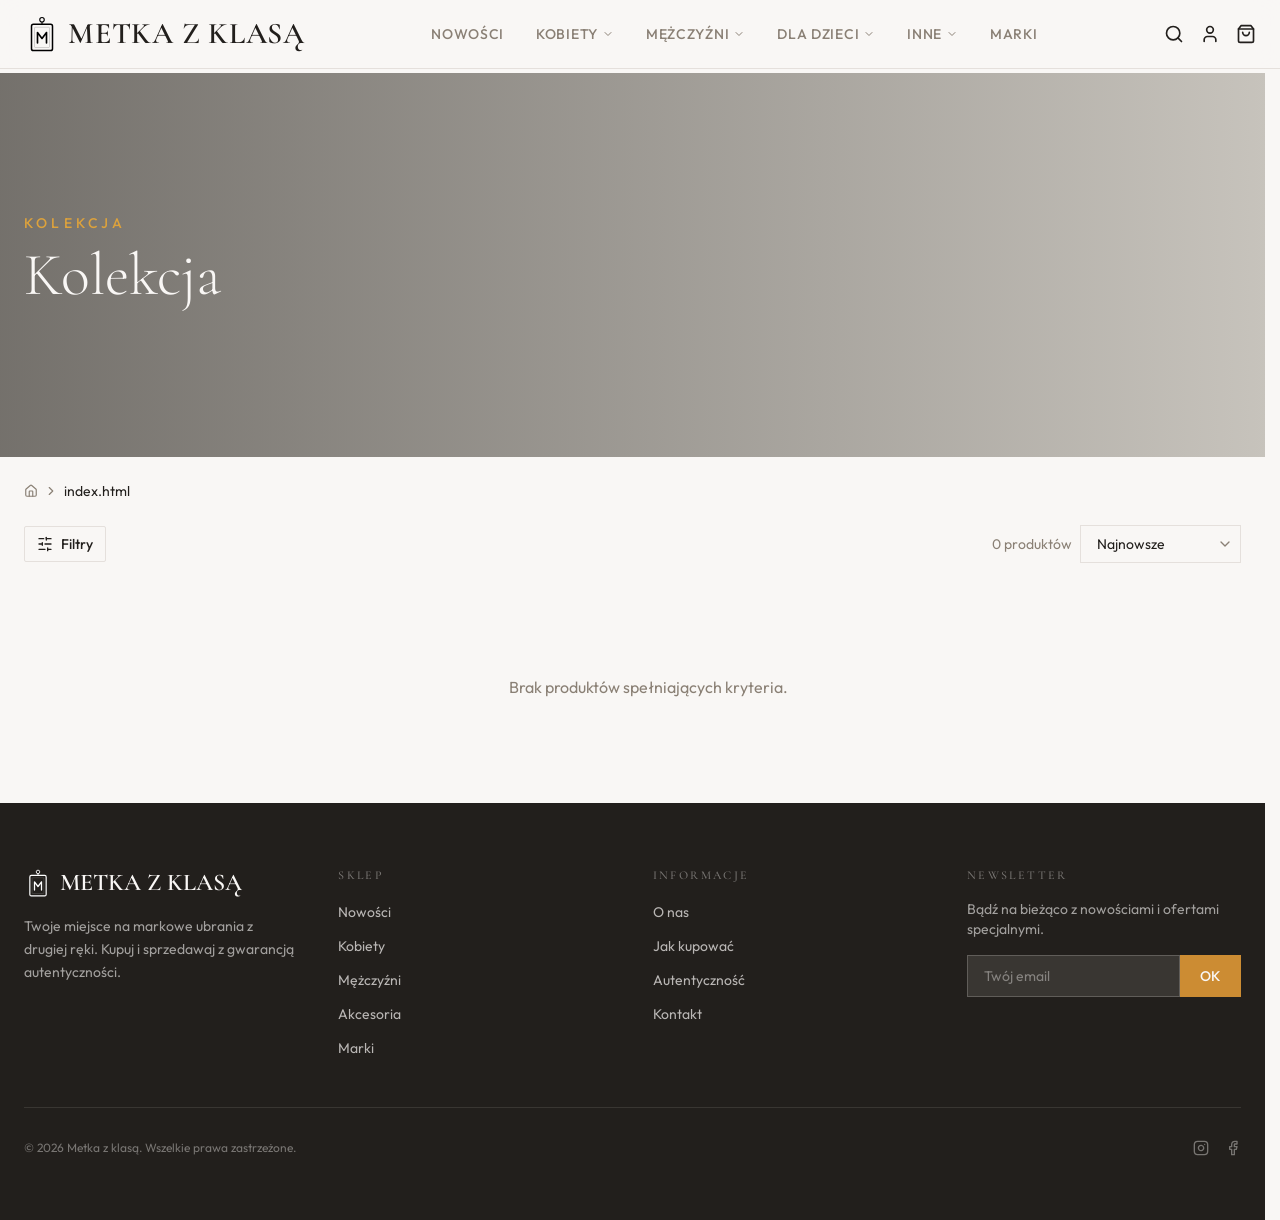
<file: index.html>
<!doctype html>
<html lang="pl">
  <head>
    <meta charset="UTF-8" />
    <link rel="icon" type="image/svg+xml" href="./logo.svg" />
    <meta name="viewport" content="width=device-width, initial-scale=1.0" />
    <title>Metka z klasą - Markowe ubrania z drugiej ręki</title>
    <meta name="description" content="Odkryj starannie wyselekcjonowaną kolekcję luksusowych markowych ubrań z drugiej ręki. Autentyczność gwarantowana." />
    <meta name="author" content="Metka z klasą" />
    <meta property="og:title" content="Metka z klasą - Markowe ubrania z drugiej ręki" />
    <meta property="og:description" content="Odkryj starannie wyselekcjonowaną kolekcję luksusowych markowych ubrań z drugiej ręki." />
    <meta property="og:type" content="website" />
    <meta property="og:image" content="https://lovable.dev/opengraph-image-p98pqg.png" />
    <meta name="twitter:card" content="summary_large_image" />
    <meta name="twitter:site" content="@Lovable" />
    <meta name="twitter:image" content="https://lovable.dev/opengraph-image-p98pqg.png" />
    <script type="module" crossorigin src="./assets/index-CocLVL6e.js"></script>
    <link rel="stylesheet" crossorigin href="./assets/index-CRYv602r.css">
    <style>
      footer .grid > div {
        min-width: 0;
      }
      footer input {
        min-width: 0;
      }
      section .grid > div:first-child > div.bg-secondary {
        max-height: calc(100vh - 10rem);
      }
    </style>
  </head>
  <body>
    <div id="root"></div>
  </body>
</html>
</file>
<file: assets/index-CRYv602r.css>
@import"https://fonts.googleapis.com/css2?family=Cormorant+Garamond:ital,wght@0,300;0,400;0,500;0,600;0,700;1,300;1,400&family=Outfit:wght@300;400;500;600&display=swap";*,:before,:after{--tw-border-spacing-x: 0;--tw-border-spacing-y: 0;--tw-translate-x: 0;--tw-translate-y: 0;--tw-rotate: 0;--tw-skew-x: 0;--tw-skew-y: 0;--tw-scale-x: 1;--tw-scale-y: 1;--tw-pan-x: ;--tw-pan-y: ;--tw-pinch-zoom: ;--tw-scroll-snap-strictness: proximity;--tw-gradient-from-position: ;--tw-gradient-via-position: ;--tw-gradient-to-position: ;--tw-ordinal: ;--tw-slashed-zero: ;--tw-numeric-figure: ;--tw-numeric-spacing: ;--tw-numeric-fraction: ;--tw-ring-inset: ;--tw-ring-offset-width: 0px;--tw-ring-offset-color: #fff;--tw-ring-color: rgb(59 130 246 / .5);--tw-ring-offset-shadow: 0 0 #0000;--tw-ring-shadow: 0 0 #0000;--tw-shadow: 0 0 #0000;--tw-shadow-colored: 0 0 #0000;--tw-blur: ;--tw-brightness: ;--tw-contrast: ;--tw-grayscale: ;--tw-hue-rotate: ;--tw-invert: ;--tw-saturate: ;--tw-sepia: ;--tw-drop-shadow: ;--tw-backdrop-blur: ;--tw-backdrop-brightness: ;--tw-backdrop-contrast: ;--tw-backdrop-grayscale: ;--tw-backdrop-hue-rotate: ;--tw-backdrop-invert: ;--tw-backdrop-opacity: ;--tw-backdrop-saturate: ;--tw-backdrop-sepia: ;--tw-contain-size: ;--tw-contain-layout: ;--tw-contain-paint: ;--tw-contain-style: }::backdrop{--tw-border-spacing-x: 0;--tw-border-spacing-y: 0;--tw-translate-x: 0;--tw-translate-y: 0;--tw-rotate: 0;--tw-skew-x: 0;--tw-skew-y: 0;--tw-scale-x: 1;--tw-scale-y: 1;--tw-pan-x: ;--tw-pan-y: ;--tw-pinch-zoom: ;--tw-scroll-snap-strictness: proximity;--tw-gradient-from-position: ;--tw-gradient-via-position: ;--tw-gradient-to-position: ;--tw-ordinal: ;--tw-slashed-zero: ;--tw-numeric-figure: ;--tw-numeric-spacing: ;--tw-numeric-fraction: ;--tw-ring-inset: ;--tw-ring-offset-width: 0px;--tw-ring-offset-color: #fff;--tw-ring-color: rgb(59 130 246 / .5);--tw-ring-offset-shadow: 0 0 #0000;--tw-ring-shadow: 0 0 #0000;--tw-shadow: 0 0 #0000;--tw-shadow-colored: 0 0 #0000;--tw-blur: ;--tw-brightness: ;--tw-contrast: ;--tw-grayscale: ;--tw-hue-rotate: ;--tw-invert: ;--tw-saturate: ;--tw-sepia: ;--tw-drop-shadow: ;--tw-backdrop-blur: ;--tw-backdrop-brightness: ;--tw-backdrop-contrast: ;--tw-backdrop-grayscale: ;--tw-backdrop-hue-rotate: ;--tw-backdrop-invert: ;--tw-backdrop-opacity: ;--tw-backdrop-saturate: ;--tw-backdrop-sepia: ;--tw-contain-size: ;--tw-contain-layout: ;--tw-contain-paint: ;--tw-contain-style: }*,:before,:after{box-sizing:border-box;border-width:0;border-style:solid;border-color:#e5e7eb}:before,:after{--tw-content: ""}html,:host{line-height:1.5;-webkit-text-size-adjust:100%;-moz-tab-size:4;-o-tab-size:4;tab-size:4;font-family:ui-sans-serif,system-ui,sans-serif,"Apple Color Emoji","Segoe UI Emoji",Segoe UI Symbol,"Noto Color Emoji";font-feature-settings:normal;font-variation-settings:normal;-webkit-tap-highlight-color:transparent}body{margin:0;line-height:inherit}hr{height:0;color:inherit;border-top-width:1px}abbr:where([title]){-webkit-text-decoration:underline dotted;text-decoration:underline dotted}h1,h2,h3,h4,h5,h6{font-size:inherit;font-weight:inherit}a{color:inherit;text-decoration:inherit}b,strong{font-weight:bolder}code,kbd,samp,pre{font-family:ui-monospace,SFMono-Regular,Menlo,Monaco,Consolas,Liberation Mono,Courier New,monospace;font-feature-settings:normal;font-variation-settings:normal;font-size:1em}small{font-size:80%}sub,sup{font-size:75%;line-height:0;position:relative;vertical-align:baseline}sub{bottom:-.25em}sup{top:-.5em}table{text-indent:0;border-color:inherit;border-collapse:collapse}button,input,optgroup,select,textarea{font-family:inherit;font-feature-settings:inherit;font-variation-settings:inherit;font-size:100%;font-weight:inherit;line-height:inherit;letter-spacing:inherit;color:inherit;margin:0;padding:0}button,select{text-transform:none}button,input:where([type=button]),input:where([type=reset]),input:where([type=submit]){-webkit-appearance:button;background-color:transparent;background-image:none}:-moz-focusring{outline:auto}:-moz-ui-invalid{box-shadow:none}progress{vertical-align:baseline}::-webkit-inner-spin-button,::-webkit-outer-spin-button{height:auto}[type=search]{-webkit-appearance:textfield;outline-offset:-2px}::-webkit-search-decoration{-webkit-appearance:none}::-webkit-file-upload-button{-webkit-appearance:button;font:inherit}summary{display:list-item}blockquote,dl,dd,h1,h2,h3,h4,h5,h6,hr,figure,p,pre{margin:0}fieldset{margin:0;padding:0}legend{padding:0}ol,ul,menu{list-style:none;margin:0;padding:0}dialog{padding:0}textarea{resize:vertical}input::-moz-placeholder,textarea::-moz-placeholder{opacity:1;color:#9ca3af}input::placeholder,textarea::placeholder{opacity:1;color:#9ca3af}button,[role=button]{cursor:pointer}:disabled{cursor:default}img,svg,video,canvas,audio,iframe,embed,object{display:block;vertical-align:middle}img,video{max-width:100%;height:auto}[hidden]:where(:not([hidden=until-found])){display:none}:root{--background: 30 25% 97%;--foreground: 30 10% 12%;--card: 30 20% 95%;--card-foreground: 30 10% 12%;--popover: 30 25% 97%;--popover-foreground: 30 10% 12%;--primary: 30 10% 12%;--primary-foreground: 30 25% 97%;--secondary: 30 15% 90%;--secondary-foreground: 30 10% 20%;--muted: 30 12% 92%;--muted-foreground: 30 8% 50%;--accent: 35 60% 50%;--accent-foreground: 30 25% 97%;--destructive: 0 84.2% 60.2%;--destructive-foreground: 210 40% 98%;--border: 30 15% 88%;--input: 30 15% 88%;--ring: 35 60% 50%;--radius: .25rem;--gold: 38 70% 55%;--gold-foreground: 30 25% 97%;--cream: 35 30% 94%;--warm-dark: 30 15% 18%;--sidebar-background: 0 0% 98%;--sidebar-foreground: 240 5.3% 26.1%;--sidebar-primary: 240 5.9% 10%;--sidebar-primary-foreground: 0 0% 98%;--sidebar-accent: 240 4.8% 95.9%;--sidebar-accent-foreground: 240 5.9% 10%;--sidebar-border: 220 13% 91%;--sidebar-ring: 217.2 91.2% 59.8%}.dark{--background: 30 10% 8%;--foreground: 30 15% 90%;--card: 30 10% 12%;--card-foreground: 30 15% 90%;--popover: 30 10% 8%;--popover-foreground: 30 15% 90%;--primary: 30 15% 90%;--primary-foreground: 30 10% 8%;--secondary: 30 10% 16%;--secondary-foreground: 30 15% 85%;--muted: 30 8% 18%;--muted-foreground: 30 10% 60%;--accent: 35 60% 50%;--accent-foreground: 30 25% 97%;--destructive: 0 62.8% 30.6%;--destructive-foreground: 210 40% 98%;--border: 30 8% 20%;--input: 30 8% 20%;--ring: 35 60% 50%}*{border-color:hsl(var(--border))}html{overflow-y:auto;scrollbar-gutter:stable}html body[data-scroll-locked]{padding-right:0!important;margin-right:0!important}body{background-color:hsl(var(--background));font-family:Outfit,sans-serif;color:hsl(var(--foreground));-webkit-font-smoothing:antialiased;-moz-osx-font-smoothing:grayscale}h1,h2,h3,h4,h5,h6{font-family:Cormorant Garamond,serif}.container{width:100%;margin-right:auto;margin-left:auto;padding-right:2rem;padding-left:2rem}@media (min-width: 1400px){.container{max-width:1400px}}.sr-only{position:absolute;width:1px;height:1px;padding:0;margin:-1px;overflow:hidden;clip:rect(0,0,0,0);white-space:nowrap;border-width:0}.pointer-events-none{pointer-events:none}.pointer-events-auto{pointer-events:auto}.visible{visibility:visible}.invisible{visibility:hidden}.fixed{position:fixed}.absolute{position:absolute}.relative{position:relative}.sticky{position:sticky}.inset-0{top:0;right:0;bottom:0;left:0}.inset-x-0{left:0;right:0}.inset-y-0{top:0;bottom:0}.-bottom-12{bottom:-3rem}.-left-12{left:-3rem}.-right-1\.5{right:-.375rem}.-right-12{right:-3rem}.-top-1\.5{top:-.375rem}.-top-12{top:-3rem}.bottom-0{bottom:0}.bottom-3{bottom:.75rem}.left-0{left:0}.left-1{left:.25rem}.left-1\/2{left:50%}.left-2{left:.5rem}.left-3{left:.75rem}.left-4{left:1rem}.left-\[50\%\]{left:50%}.right-0{right:0}.right-1{right:.25rem}.right-2{right:.5rem}.right-3{right:.75rem}.right-4{right:1rem}.right-6{right:1.5rem}.top-0{top:0}.top-1\.5{top:.375rem}.top-1\/2{top:50%}.top-2{top:.5rem}.top-24{top:6rem}.top-28{top:7rem}.top-3{top:.75rem}.top-3\.5{top:.875rem}.top-4{top:1rem}.top-6{top:1.5rem}.top-\[1px\]{top:1px}.top-\[50\%\]{top:50%}.top-\[60\%\]{top:60%}.top-full{top:100%}.z-10{z-index:10}.z-20{z-index:20}.z-50{z-index:50}.z-\[100\]{z-index:100}.z-\[1\]{z-index:1}.col-span-1{grid-column:span 1 / span 1}.col-span-2{grid-column:span 2 / span 2}.row-span-1{grid-row:span 1 / span 1}.row-span-2{grid-row:span 2 / span 2}.m-1{margin:.25rem}.m-10{margin:2.5rem}.m-11{margin:2.75rem}.m-12{margin:3rem}.m-2{margin:.5rem}.m-3{margin:.75rem}.m-4{margin:1rem}.m-5{margin:1.25rem}.m-6{margin:1.5rem}.m-7{margin:1.75rem}.m-8{margin:2rem}.m-9{margin:2.25rem}.-mx-1{margin-left:-.25rem;margin-right:-.25rem}.mx-2{margin-left:.5rem;margin-right:.5rem}.mx-3\.5{margin-left:.875rem;margin-right:.875rem}.mx-auto{margin-left:auto;margin-right:auto}.my-0\.5{margin-top:.125rem;margin-bottom:.125rem}.my-1{margin-top:.25rem;margin-bottom:.25rem}.my-4{margin-top:1rem;margin-bottom:1rem}.my-6{margin-top:1.5rem;margin-bottom:1.5rem}.-ml-4{margin-left:-1rem}.-mt-4{margin-top:-1rem}.mb-1{margin-bottom:.25rem}.mb-1\.5{margin-bottom:.375rem}.mb-10{margin-bottom:2.5rem}.mb-12{margin-bottom:3rem}.mb-16{margin-bottom:4rem}.mb-2{margin-bottom:.5rem}.mb-20{margin-bottom:5rem}.mb-3{margin-bottom:.75rem}.mb-4{margin-bottom:1rem}.mb-6{margin-bottom:1.5rem}.mb-8{margin-bottom:2rem}.ml-1{margin-left:.25rem}.ml-auto{margin-left:auto}.mr-2{margin-right:.5rem}.mt-0\.5{margin-top:.125rem}.mt-1{margin-top:.25rem}.mt-1\.5{margin-top:.375rem}.mt-10{margin-top:2.5rem}.mt-12{margin-top:3rem}.mt-2{margin-top:.5rem}.mt-24{margin-top:6rem}.mt-3{margin-top:.75rem}.mt-4{margin-top:1rem}.mt-6{margin-top:1.5rem}.mt-\[73px\]{margin-top:73px}.mt-auto{margin-top:auto}.line-clamp-1{overflow:hidden;display:-webkit-box;-webkit-box-orient:vertical;-webkit-line-clamp:1}.line-clamp-2{overflow:hidden;display:-webkit-box;-webkit-box-orient:vertical;-webkit-line-clamp:2}.block{display:block}.inline-block{display:inline-block}.flex{display:flex}.inline-flex{display:inline-flex}.table{display:table}.grid{display:grid}.hidden{display:none}.aspect-\[16\/9\]{aspect-ratio:16/9}.aspect-\[3\/4\]{aspect-ratio:3/4}.aspect-\[4\/5\]{aspect-ratio:4/5}.aspect-square{aspect-ratio:1 / 1}.aspect-video{aspect-ratio:16 / 9}.size-4{width:1rem;height:1rem}.h-1{height:.25rem}.h-1\.5{height:.375rem}.h-10{height:2.5rem}.h-11{height:2.75rem}.h-12{height:3rem}.h-14{height:3.5rem}.h-16{height:4rem}.h-2{height:.5rem}.h-2\.5{height:.625rem}.h-24{height:6rem}.h-3{height:.75rem}.h-3\.5{height:.875rem}.h-4{height:1rem}.h-5{height:1.25rem}.h-6{height:1.5rem}.h-7{height:1.75rem}.h-72{height:18rem}.h-8{height:2rem}.h-9{height:2.25rem}.h-\[1px\]{height:1px}.h-\[var\(--radix-navigation-menu-viewport-height\)\]{height:var(--radix-navigation-menu-viewport-height)}.h-\[var\(--radix-select-trigger-height\)\]{height:var(--radix-select-trigger-height)}.h-auto{height:auto}.h-full{height:100%}.h-px{height:1px}.h-svh{height:100svh}.max-h-48{max-height:12rem}.max-h-64{max-height:16rem}.max-h-96{max-height:24rem}.max-h-\[300px\]{max-height:300px}.max-h-screen{max-height:100vh}.min-h-0{min-height:0px}.min-h-\[80px\]{min-height:80px}.min-h-screen{min-height:100vh}.min-h-svh{min-height:100svh}.w-0{width:0px}.w-1{width:.25rem}.w-10{width:2.5rem}.w-11{width:2.75rem}.w-12{width:3rem}.w-14{width:3.5rem}.w-16{width:4rem}.w-2{width:.5rem}.w-2\.5{width:.625rem}.w-20{width:5rem}.w-3{width:.75rem}.w-3\.5{width:.875rem}.w-3\/4{width:75%}.w-4{width:1rem}.w-5{width:1.25rem}.w-6{width:1.5rem}.w-60{width:15rem}.w-64{width:16rem}.w-7{width:1.75rem}.w-72{width:18rem}.w-8{width:2rem}.w-9{width:2.25rem}.w-\[--sidebar-width\]{width:var(--sidebar-width)}.w-\[100px\]{width:100px}.w-\[1px\]{width:1px}.w-auto{width:auto}.w-full{width:100%}.w-max{width:-moz-max-content;width:max-content}.w-px{width:1px}.min-w-0{min-width:0px}.min-w-5{min-width:1.25rem}.min-w-\[12rem\]{min-width:12rem}.min-w-\[160px\]{min-width:160px}.min-w-\[8rem\]{min-width:8rem}.min-w-\[var\(--radix-select-trigger-width\)\]{min-width:var(--radix-select-trigger-width)}.max-w-2xl{max-width:42rem}.max-w-3xl{max-width:48rem}.max-w-5xl{max-width:64rem}.max-w-6xl{max-width:72rem}.max-w-\[--skeleton-width\]{max-width:var(--skeleton-width)}.max-w-lg{max-width:32rem}.max-w-max{max-width:-moz-max-content;max-width:max-content}.max-w-md{max-width:28rem}.max-w-xl{max-width:36rem}.flex-1{flex:1 1 0%}.flex-shrink-0,.shrink-0{flex-shrink:0}.grow{flex-grow:1}.grow-0{flex-grow:0}.basis-full{flex-basis:100%}.caption-bottom{caption-side:bottom}.border-collapse{border-collapse:collapse}.-translate-x-1\/2{--tw-translate-x: -50%;transform:translate(var(--tw-translate-x),var(--tw-translate-y)) rotate(var(--tw-rotate)) skew(var(--tw-skew-x)) skewY(var(--tw-skew-y)) scaleX(var(--tw-scale-x)) scaleY(var(--tw-scale-y))}.-translate-x-px{--tw-translate-x: -1px;transform:translate(var(--tw-translate-x),var(--tw-translate-y)) rotate(var(--tw-rotate)) skew(var(--tw-skew-x)) skewY(var(--tw-skew-y)) scaleX(var(--tw-scale-x)) scaleY(var(--tw-scale-y))}.-translate-y-1\/2{--tw-translate-y: -50%;transform:translate(var(--tw-translate-x),var(--tw-translate-y)) rotate(var(--tw-rotate)) skew(var(--tw-skew-x)) skewY(var(--tw-skew-y)) scaleX(var(--tw-scale-x)) scaleY(var(--tw-scale-y))}.translate-x-2{--tw-translate-x: .5rem;transform:translate(var(--tw-translate-x),var(--tw-translate-y)) rotate(var(--tw-rotate)) skew(var(--tw-skew-x)) skewY(var(--tw-skew-y)) scaleX(var(--tw-scale-x)) scaleY(var(--tw-scale-y))}.translate-x-\[-50\%\]{--tw-translate-x: -50%;transform:translate(var(--tw-translate-x),var(--tw-translate-y)) rotate(var(--tw-rotate)) skew(var(--tw-skew-x)) skewY(var(--tw-skew-y)) scaleX(var(--tw-scale-x)) scaleY(var(--tw-scale-y))}.translate-x-px{--tw-translate-x: 1px;transform:translate(var(--tw-translate-x),var(--tw-translate-y)) rotate(var(--tw-rotate)) skew(var(--tw-skew-x)) skewY(var(--tw-skew-y)) scaleX(var(--tw-scale-x)) scaleY(var(--tw-scale-y))}.translate-y-\[-50\%\]{--tw-translate-y: -50%;transform:translate(var(--tw-translate-x),var(--tw-translate-y)) rotate(var(--tw-rotate)) skew(var(--tw-skew-x)) skewY(var(--tw-skew-y)) scaleX(var(--tw-scale-x)) scaleY(var(--tw-scale-y))}.rotate-45{--tw-rotate: 45deg;transform:translate(var(--tw-translate-x),var(--tw-translate-y)) rotate(var(--tw-rotate)) skew(var(--tw-skew-x)) skewY(var(--tw-skew-y)) scaleX(var(--tw-scale-x)) scaleY(var(--tw-scale-y))}.rotate-90{--tw-rotate: 90deg;transform:translate(var(--tw-translate-x),var(--tw-translate-y)) rotate(var(--tw-rotate)) skew(var(--tw-skew-x)) skewY(var(--tw-skew-y)) scaleX(var(--tw-scale-x)) scaleY(var(--tw-scale-y))}.scale-0{--tw-scale-x: 0;--tw-scale-y: 0;transform:translate(var(--tw-translate-x),var(--tw-translate-y)) rotate(var(--tw-rotate)) skew(var(--tw-skew-x)) skewY(var(--tw-skew-y)) scaleX(var(--tw-scale-x)) scaleY(var(--tw-scale-y))}.scale-100{--tw-scale-x: 1;--tw-scale-y: 1;transform:translate(var(--tw-translate-x),var(--tw-translate-y)) rotate(var(--tw-rotate)) skew(var(--tw-skew-x)) skewY(var(--tw-skew-y)) scaleX(var(--tw-scale-x)) scaleY(var(--tw-scale-y))}.scale-125{--tw-scale-x: 1.25;--tw-scale-y: 1.25;transform:translate(var(--tw-translate-x),var(--tw-translate-y)) rotate(var(--tw-rotate)) skew(var(--tw-skew-x)) skewY(var(--tw-skew-y)) scaleX(var(--tw-scale-x)) scaleY(var(--tw-scale-y))}.transform{transform:translate(var(--tw-translate-x),var(--tw-translate-y)) rotate(var(--tw-rotate)) skew(var(--tw-skew-x)) skewY(var(--tw-skew-y)) scaleX(var(--tw-scale-x)) scaleY(var(--tw-scale-y))}@keyframes pulse{50%{opacity:.5}}.animate-pulse{animation:pulse 2s cubic-bezier(.4,0,.6,1) infinite}@keyframes spin{to{transform:rotate(360deg)}}.animate-spin{animation:spin 1s linear infinite}.cursor-default{cursor:default}.cursor-pointer{cursor:pointer}.touch-none{touch-action:none}.select-none{-webkit-user-select:none;-moz-user-select:none;user-select:none}.resize-none{resize:none}.list-none{list-style-type:none}.appearance-none{-webkit-appearance:none;-moz-appearance:none;appearance:none}.auto-rows-\[200px\]{grid-auto-rows:200px}.grid-cols-1{grid-template-columns:repeat(1,minmax(0,1fr))}.grid-cols-2{grid-template-columns:repeat(2,minmax(0,1fr))}.grid-cols-4{grid-template-columns:repeat(4,minmax(0,1fr))}.flex-row{flex-direction:row}.flex-col{flex-direction:column}.flex-col-reverse{flex-direction:column-reverse}.flex-wrap{flex-wrap:wrap}.items-start{align-items:flex-start}.items-end{align-items:flex-end}.items-center{align-items:center}.items-stretch{align-items:stretch}.justify-center{justify-content:center}.justify-between{justify-content:space-between}.gap-1{gap:.25rem}.gap-1\.5{gap:.375rem}.gap-10{gap:2.5rem}.gap-2{gap:.5rem}.gap-3{gap:.75rem}.gap-4{gap:1rem}.gap-6{gap:1.5rem}.gap-8{gap:2rem}.space-x-1>:not([hidden])~:not([hidden]){--tw-space-x-reverse: 0;margin-right:calc(.25rem * var(--tw-space-x-reverse));margin-left:calc(.25rem * calc(1 - var(--tw-space-x-reverse)))}.space-x-4>:not([hidden])~:not([hidden]){--tw-space-x-reverse: 0;margin-right:calc(1rem * var(--tw-space-x-reverse));margin-left:calc(1rem * calc(1 - var(--tw-space-x-reverse)))}.space-y-1>:not([hidden])~:not([hidden]){--tw-space-y-reverse: 0;margin-top:calc(.25rem * calc(1 - var(--tw-space-y-reverse)));margin-bottom:calc(.25rem * var(--tw-space-y-reverse))}.space-y-1\.5>:not([hidden])~:not([hidden]){--tw-space-y-reverse: 0;margin-top:calc(.375rem * calc(1 - var(--tw-space-y-reverse)));margin-bottom:calc(.375rem * var(--tw-space-y-reverse))}.space-y-10>:not([hidden])~:not([hidden]){--tw-space-y-reverse: 0;margin-top:calc(2.5rem * calc(1 - var(--tw-space-y-reverse)));margin-bottom:calc(2.5rem * var(--tw-space-y-reverse))}.space-y-2>:not([hidden])~:not([hidden]){--tw-space-y-reverse: 0;margin-top:calc(.5rem * calc(1 - var(--tw-space-y-reverse)));margin-bottom:calc(.5rem * var(--tw-space-y-reverse))}.space-y-2\.5>:not([hidden])~:not([hidden]){--tw-space-y-reverse: 0;margin-top:calc(.625rem * calc(1 - var(--tw-space-y-reverse)));margin-bottom:calc(.625rem * var(--tw-space-y-reverse))}.space-y-28>:not([hidden])~:not([hidden]){--tw-space-y-reverse: 0;margin-top:calc(7rem * calc(1 - var(--tw-space-y-reverse)));margin-bottom:calc(7rem * var(--tw-space-y-reverse))}.space-y-3>:not([hidden])~:not([hidden]){--tw-space-y-reverse: 0;margin-top:calc(.75rem * calc(1 - var(--tw-space-y-reverse)));margin-bottom:calc(.75rem * var(--tw-space-y-reverse))}.space-y-4>:not([hidden])~:not([hidden]){--tw-space-y-reverse: 0;margin-top:calc(1rem * calc(1 - var(--tw-space-y-reverse)));margin-bottom:calc(1rem * var(--tw-space-y-reverse))}.space-y-6>:not([hidden])~:not([hidden]){--tw-space-y-reverse: 0;margin-top:calc(1.5rem * calc(1 - var(--tw-space-y-reverse)));margin-bottom:calc(1.5rem * var(--tw-space-y-reverse))}.space-y-8>:not([hidden])~:not([hidden]){--tw-space-y-reverse: 0;margin-top:calc(2rem * calc(1 - var(--tw-space-y-reverse)));margin-bottom:calc(2rem * var(--tw-space-y-reverse))}.divide-y>:not([hidden])~:not([hidden]){--tw-divide-y-reverse: 0;border-top-width:calc(1px * calc(1 - var(--tw-divide-y-reverse)));border-bottom-width:calc(1px * var(--tw-divide-y-reverse))}.divide-border>:not([hidden])~:not([hidden]){border-color:hsl(var(--border))}.overflow-auto{overflow:auto}.overflow-hidden{overflow:hidden}.overflow-y-auto{overflow-y:auto}.overflow-x-hidden{overflow-x:hidden}.truncate{overflow:hidden;text-overflow:ellipsis;white-space:nowrap}.whitespace-nowrap{white-space:nowrap}.break-words{overflow-wrap:break-word}.rounded{border-radius:.25rem}.rounded-\[2px\]{border-radius:2px}.rounded-\[inherit\]{border-radius:inherit}.rounded-full{border-radius:9999px}.rounded-lg{border-radius:var(--radius)}.rounded-md{border-radius:calc(var(--radius) - 2px)}.rounded-sm{border-radius:calc(var(--radius) - 4px)}.rounded-l-none{border-top-left-radius:0;border-bottom-left-radius:0}.rounded-r-none{border-top-right-radius:0;border-bottom-right-radius:0}.rounded-t-\[10px\]{border-top-left-radius:10px;border-top-right-radius:10px}.rounded-tl-sm{border-top-left-radius:calc(var(--radius) - 4px)}.border{border-width:1px}.border-2{border-width:2px}.border-\[1\.5px\]{border-width:1.5px}.border-y{border-top-width:1px;border-bottom-width:1px}.border-b{border-bottom-width:1px}.border-l{border-left-width:1px}.border-l-2{border-left-width:2px}.border-r{border-right-width:1px}.border-t{border-top-width:1px}.border-dashed{border-style:dashed}.border-\[--color-border\]{border-color:var(--color-border)}.border-accent{border-color:hsl(var(--accent))}.border-background{border-color:hsl(var(--background))}.border-border{border-color:hsl(var(--border))}.border-border\/50{border-color:hsl(var(--border) / .5)}.border-destructive{border-color:hsl(var(--destructive))}.border-destructive\/20{border-color:hsl(var(--destructive) / .2)}.border-destructive\/50{border-color:hsl(var(--destructive) / .5)}.border-input{border-color:hsl(var(--input))}.border-muted-foreground{border-color:hsl(var(--muted-foreground))}.border-primary{border-color:hsl(var(--primary))}.border-primary-foreground\/10{border-color:hsl(var(--primary-foreground) / .1)}.border-primary-foreground\/20{border-color:hsl(var(--primary-foreground) / .2)}.border-primary-foreground\/40{border-color:hsl(var(--primary-foreground) / .4)}.border-sidebar-border{border-color:hsl(var(--sidebar-border))}.border-transparent{border-color:transparent}.border-l-accent{border-left-color:hsl(var(--accent))}.border-l-transparent{border-left-color:transparent}.border-t-transparent{border-top-color:transparent}.bg-\[--color-bg\]{background-color:var(--color-bg)}.bg-\[hsl\(45\,100\%\,50\%\)\]{--tw-bg-opacity: 1;background-color:hsl(45 100% 50% / var(--tw-bg-opacity, 1))}.bg-accent{background-color:hsl(var(--accent))}.bg-accent\/10{background-color:hsl(var(--accent) / .1)}.bg-accent\/5{background-color:hsl(var(--accent) / .05)}.bg-background{background-color:hsl(var(--background))}.bg-background\/80{background-color:hsl(var(--background) / .8)}.bg-background\/90{background-color:hsl(var(--background) / .9)}.bg-black\/80{background-color:#000c}.bg-blue-100{--tw-bg-opacity: 1;background-color:rgb(219 234 254 / var(--tw-bg-opacity, 1))}.bg-border{background-color:hsl(var(--border))}.bg-card{background-color:hsl(var(--card))}.bg-cream{background-color:hsl(var(--cream))}.bg-destructive{background-color:hsl(var(--destructive))}.bg-destructive\/10{background-color:hsl(var(--destructive) / .1)}.bg-destructive\/5{background-color:hsl(var(--destructive) / .05)}.bg-foreground{background-color:hsl(var(--foreground))}.bg-green-100{--tw-bg-opacity: 1;background-color:rgb(220 252 231 / var(--tw-bg-opacity, 1))}.bg-muted{background-color:hsl(var(--muted))}.bg-muted\/50{background-color:hsl(var(--muted) / .5)}.bg-popover{background-color:hsl(var(--popover))}.bg-primary{background-color:hsl(var(--primary))}.bg-primary-foreground\/10{background-color:hsl(var(--primary-foreground) / .1)}.bg-secondary{background-color:hsl(var(--secondary))}.bg-secondary\/50{background-color:hsl(var(--secondary) / .5)}.bg-sidebar{background-color:hsl(var(--sidebar-background))}.bg-sidebar-border{background-color:hsl(var(--sidebar-border))}.bg-transparent{background-color:transparent}.bg-gradient-to-br{background-image:linear-gradient(to bottom right,var(--tw-gradient-stops))}.bg-gradient-to-r{background-image:linear-gradient(to right,var(--tw-gradient-stops))}.bg-gradient-to-t{background-image:linear-gradient(to top,var(--tw-gradient-stops))}.from-foreground\/60{--tw-gradient-from: hsl(var(--foreground) / .6) var(--tw-gradient-from-position);--tw-gradient-to: hsl(var(--foreground) / 0) var(--tw-gradient-to-position);--tw-gradient-stops: var(--tw-gradient-from), var(--tw-gradient-to)}.from-foreground\/70{--tw-gradient-from: hsl(var(--foreground) / .7) var(--tw-gradient-from-position);--tw-gradient-to: hsl(var(--foreground) / 0) var(--tw-gradient-to-position);--tw-gradient-stops: var(--tw-gradient-from), var(--tw-gradient-to)}.from-muted{--tw-gradient-from: hsl(var(--muted)) var(--tw-gradient-from-position);--tw-gradient-to: hsl(var(--muted) / 0) var(--tw-gradient-to-position);--tw-gradient-stops: var(--tw-gradient-from), var(--tw-gradient-to)}.via-foreground\/10{--tw-gradient-to: hsl(var(--foreground) / 0) var(--tw-gradient-to-position);--tw-gradient-stops: var(--tw-gradient-from), hsl(var(--foreground) / .1) var(--tw-gradient-via-position), var(--tw-gradient-to)}.via-foreground\/20{--tw-gradient-to: hsl(var(--foreground) / 0) var(--tw-gradient-to-position);--tw-gradient-stops: var(--tw-gradient-from), hsl(var(--foreground) / .2) var(--tw-gradient-via-position), var(--tw-gradient-to)}.via-foreground\/40{--tw-gradient-to: hsl(var(--foreground) / 0) var(--tw-gradient-to-position);--tw-gradient-stops: var(--tw-gradient-from), hsl(var(--foreground) / .4) var(--tw-gradient-via-position), var(--tw-gradient-to)}.via-muted{--tw-gradient-to: hsl(var(--muted) / 0) var(--tw-gradient-to-position);--tw-gradient-stops: var(--tw-gradient-from), hsl(var(--muted)) var(--tw-gradient-via-position), var(--tw-gradient-to)}.to-foreground\/20{--tw-gradient-to: hsl(var(--foreground) / .2) var(--tw-gradient-to-position)}.to-secondary\/30{--tw-gradient-to: hsl(var(--secondary) / .3) var(--tw-gradient-to-position)}.to-transparent{--tw-gradient-to: transparent var(--tw-gradient-to-position)}.fill-current{fill:currentColor}.object-cover{-o-object-fit:cover;object-fit:cover}.object-top{-o-object-position:top;object-position:top}.p-0{padding:0}.p-1{padding:.25rem}.p-2{padding:.5rem}.p-3{padding:.75rem}.p-4{padding:1rem}.p-5{padding:1.25rem}.p-6{padding:1.5rem}.p-8{padding:2rem}.p-\[1px\]{padding:1px}.px-1{padding-left:.25rem;padding-right:.25rem}.px-1\.5{padding-left:.375rem;padding-right:.375rem}.px-2{padding-left:.5rem;padding-right:.5rem}.px-2\.5{padding-left:.625rem;padding-right:.625rem}.px-3{padding-left:.75rem;padding-right:.75rem}.px-4{padding-left:1rem;padding-right:1rem}.px-5{padding-left:1.25rem;padding-right:1.25rem}.px-6{padding-left:1.5rem;padding-right:1.5rem}.px-8{padding-left:2rem;padding-right:2rem}.py-0{padding-top:0;padding-bottom:0}.py-0\.5{padding-top:.125rem;padding-bottom:.125rem}.py-1{padding-top:.25rem;padding-bottom:.25rem}.py-1\.5{padding-top:.375rem;padding-bottom:.375rem}.py-10{padding-top:2.5rem;padding-bottom:2.5rem}.py-12{padding-top:3rem;padding-bottom:3rem}.py-16{padding-top:4rem;padding-bottom:4rem}.py-2{padding-top:.5rem;padding-bottom:.5rem}.py-2\.5{padding-top:.625rem;padding-bottom:.625rem}.py-20{padding-top:5rem;padding-bottom:5rem}.py-24{padding-top:6rem;padding-bottom:6rem}.py-3{padding-top:.75rem;padding-bottom:.75rem}.py-32{padding-top:8rem;padding-bottom:8rem}.py-4{padding-top:1rem;padding-bottom:1rem}.py-5{padding-top:1.25rem;padding-bottom:1.25rem}.py-6{padding-top:1.5rem;padding-bottom:1.5rem}.py-8{padding-top:2rem;padding-bottom:2rem}.pb-0\.5{padding-bottom:.125rem}.pb-16{padding-bottom:4rem}.pb-20{padding-bottom:5rem}.pb-3{padding-bottom:.75rem}.pb-4{padding-bottom:1rem}.pl-10{padding-left:2.5rem}.pl-2\.5{padding-left:.625rem}.pl-4{padding-left:1rem}.pl-8{padding-left:2rem}.pr-10{padding-right:2.5rem}.pr-2{padding-right:.5rem}.pr-2\.5{padding-right:.625rem}.pr-8{padding-right:2rem}.pt-0{padding-top:0}.pt-1{padding-top:.25rem}.pt-24{padding-top:6rem}.pt-28{padding-top:7rem}.pt-3{padding-top:.75rem}.pt-32{padding-top:8rem}.pt-4{padding-top:1rem}.pt-6{padding-top:1.5rem}.pt-8{padding-top:2rem}.text-left{text-align:left}.text-center{text-align:center}.align-middle{vertical-align:middle}.font-body{font-family:Outfit,sans-serif}.font-display{font-family:Cormorant Garamond,serif}.font-mono{font-family:ui-monospace,SFMono-Regular,Menlo,Monaco,Consolas,Liberation Mono,Courier New,monospace}.font-serif{font-family:ui-serif,Georgia,Cambria,Times New Roman,Times,serif}.text-2xl{font-size:1.5rem;line-height:2rem}.text-3xl{font-size:1.875rem;line-height:2.25rem}.text-4xl{font-size:2.25rem;line-height:2.5rem}.text-5xl{font-size:3rem;line-height:1}.text-\[0\.8rem\]{font-size:.8rem}.text-\[10px\]{font-size:10px}.text-base{font-size:1rem;line-height:1.5rem}.text-lg{font-size:1.125rem;line-height:1.75rem}.text-sm{font-size:.875rem;line-height:1.25rem}.text-xl{font-size:1.25rem;line-height:1.75rem}.text-xs{font-size:.75rem;line-height:1rem}.font-bold{font-weight:700}.font-light{font-weight:300}.font-medium{font-weight:500}.font-normal{font-weight:400}.font-semibold{font-weight:600}.uppercase{text-transform:uppercase}.italic{font-style:italic}.tabular-nums{--tw-numeric-spacing: tabular-nums;font-variant-numeric:var(--tw-ordinal) var(--tw-slashed-zero) var(--tw-numeric-figure) var(--tw-numeric-spacing) var(--tw-numeric-fraction)}.leading-\[0\.95\]{line-height:.95}.leading-none{line-height:1}.leading-relaxed{line-height:1.625}.tracking-\[0\.25em\]{letter-spacing:.25em}.tracking-\[0\.2em\]{letter-spacing:.2em}.tracking-\[0\.3em\]{letter-spacing:.3em}.tracking-\[0\.5em\]{letter-spacing:.5em}.tracking-tight{letter-spacing:-.025em}.tracking-wide{letter-spacing:.025em}.tracking-wider{letter-spacing:.05em}.tracking-widest{letter-spacing:.1em}.text-accent{color:hsl(var(--accent))}.text-accent-foreground{color:hsl(var(--accent-foreground))}.text-background{color:hsl(var(--background))}.text-blue-700{--tw-text-opacity: 1;color:rgb(29 78 216 / var(--tw-text-opacity, 1))}.text-card-foreground{color:hsl(var(--card-foreground))}.text-current{color:currentColor}.text-destructive{color:hsl(var(--destructive))}.text-destructive-foreground{color:hsl(var(--destructive-foreground))}.text-foreground{color:hsl(var(--foreground))}.text-foreground\/50{color:hsl(var(--foreground) / .5)}.text-gold{color:hsl(var(--gold))}.text-green-700{--tw-text-opacity: 1;color:rgb(21 128 61 / var(--tw-text-opacity, 1))}.text-muted-foreground{color:hsl(var(--muted-foreground))}.text-muted-foreground\/30{color:hsl(var(--muted-foreground) / .3)}.text-popover-foreground{color:hsl(var(--popover-foreground))}.text-primary{color:hsl(var(--primary))}.text-primary-foreground{color:hsl(var(--primary-foreground))}.text-primary-foreground\/40{color:hsl(var(--primary-foreground) / .4)}.text-primary-foreground\/60{color:hsl(var(--primary-foreground) / .6)}.text-primary-foreground\/70{color:hsl(var(--primary-foreground) / .7)}.text-primary-foreground\/80{color:hsl(var(--primary-foreground) / .8)}.text-secondary-foreground{color:hsl(var(--secondary-foreground))}.text-sidebar-foreground{color:hsl(var(--sidebar-foreground))}.text-sidebar-foreground\/70{color:hsl(var(--sidebar-foreground) / .7)}.underline{text-decoration-line:underline}.line-through{text-decoration-line:line-through}.underline-offset-4{text-underline-offset:4px}.opacity-0{opacity:0}.opacity-100{opacity:1}.opacity-20{opacity:.2}.opacity-50{opacity:.5}.opacity-60{opacity:.6}.opacity-70{opacity:.7}.opacity-90{opacity:.9}.shadow-\[0_0_0_1px_hsl\(var\(--sidebar-border\)\)\]{--tw-shadow: 0 0 0 1px hsl(var(--sidebar-border));--tw-shadow-colored: 0 0 0 1px var(--tw-shadow-color);box-shadow:var(--tw-ring-offset-shadow, 0 0 #0000),var(--tw-ring-shadow, 0 0 #0000),var(--tw-shadow)}.shadow-lg{--tw-shadow: 0 10px 15px -3px rgb(0 0 0 / .1), 0 4px 6px -4px rgb(0 0 0 / .1);--tw-shadow-colored: 0 10px 15px -3px var(--tw-shadow-color), 0 4px 6px -4px var(--tw-shadow-color);box-shadow:var(--tw-ring-offset-shadow, 0 0 #0000),var(--tw-ring-shadow, 0 0 #0000),var(--tw-shadow)}.shadow-md{--tw-shadow: 0 4px 6px -1px rgb(0 0 0 / .1), 0 2px 4px -2px rgb(0 0 0 / .1);--tw-shadow-colored: 0 4px 6px -1px var(--tw-shadow-color), 0 2px 4px -2px var(--tw-shadow-color);box-shadow:var(--tw-ring-offset-shadow, 0 0 #0000),var(--tw-ring-shadow, 0 0 #0000),var(--tw-shadow)}.shadow-none{--tw-shadow: 0 0 #0000;--tw-shadow-colored: 0 0 #0000;box-shadow:var(--tw-ring-offset-shadow, 0 0 #0000),var(--tw-ring-shadow, 0 0 #0000),var(--tw-shadow)}.shadow-sm{--tw-shadow: 0 1px 2px 0 rgb(0 0 0 / .05);--tw-shadow-colored: 0 1px 2px 0 var(--tw-shadow-color);box-shadow:var(--tw-ring-offset-shadow, 0 0 #0000),var(--tw-ring-shadow, 0 0 #0000),var(--tw-shadow)}.shadow-xl{--tw-shadow: 0 20px 25px -5px rgb(0 0 0 / .1), 0 8px 10px -6px rgb(0 0 0 / .1);--tw-shadow-colored: 0 20px 25px -5px var(--tw-shadow-color), 0 8px 10px -6px var(--tw-shadow-color);box-shadow:var(--tw-ring-offset-shadow, 0 0 #0000),var(--tw-ring-shadow, 0 0 #0000),var(--tw-shadow)}.outline-none{outline:2px solid transparent;outline-offset:2px}.outline{outline-style:solid}.ring-0{--tw-ring-offset-shadow: var(--tw-ring-inset) 0 0 0 var(--tw-ring-offset-width) var(--tw-ring-offset-color);--tw-ring-shadow: var(--tw-ring-inset) 0 0 0 calc(0px + var(--tw-ring-offset-width)) var(--tw-ring-color);box-shadow:var(--tw-ring-offset-shadow),var(--tw-ring-shadow),var(--tw-shadow, 0 0 #0000)}.ring-2{--tw-ring-offset-shadow: var(--tw-ring-inset) 0 0 0 var(--tw-ring-offset-width) var(--tw-ring-offset-color);--tw-ring-shadow: var(--tw-ring-inset) 0 0 0 calc(2px + var(--tw-ring-offset-width)) var(--tw-ring-color);box-shadow:var(--tw-ring-offset-shadow),var(--tw-ring-shadow),var(--tw-shadow, 0 0 #0000)}.ring-ring{--tw-ring-color: hsl(var(--ring))}.ring-sidebar-ring{--tw-ring-color: hsl(var(--sidebar-ring))}.ring-offset-background{--tw-ring-offset-color: hsl(var(--background))}.invert{--tw-invert: invert(100%);filter:var(--tw-blur) var(--tw-brightness) var(--tw-contrast) var(--tw-grayscale) var(--tw-hue-rotate) var(--tw-invert) var(--tw-saturate) var(--tw-sepia) var(--tw-drop-shadow)}.filter{filter:var(--tw-blur) var(--tw-brightness) var(--tw-contrast) var(--tw-grayscale) var(--tw-hue-rotate) var(--tw-invert) var(--tw-saturate) var(--tw-sepia) var(--tw-drop-shadow)}.backdrop-blur-md{--tw-backdrop-blur: blur(12px);-webkit-backdrop-filter:var(--tw-backdrop-blur) var(--tw-backdrop-brightness) var(--tw-backdrop-contrast) var(--tw-backdrop-grayscale) var(--tw-backdrop-hue-rotate) var(--tw-backdrop-invert) var(--tw-backdrop-opacity) var(--tw-backdrop-saturate) var(--tw-backdrop-sepia);backdrop-filter:var(--tw-backdrop-blur) var(--tw-backdrop-brightness) var(--tw-backdrop-contrast) var(--tw-backdrop-grayscale) var(--tw-backdrop-hue-rotate) var(--tw-backdrop-invert) var(--tw-backdrop-opacity) var(--tw-backdrop-saturate) var(--tw-backdrop-sepia)}.backdrop-blur-sm{--tw-backdrop-blur: blur(4px);-webkit-backdrop-filter:var(--tw-backdrop-blur) var(--tw-backdrop-brightness) var(--tw-backdrop-contrast) var(--tw-backdrop-grayscale) var(--tw-backdrop-hue-rotate) var(--tw-backdrop-invert) var(--tw-backdrop-opacity) var(--tw-backdrop-saturate) var(--tw-backdrop-sepia);backdrop-filter:var(--tw-backdrop-blur) var(--tw-backdrop-brightness) var(--tw-backdrop-contrast) var(--tw-backdrop-grayscale) var(--tw-backdrop-hue-rotate) var(--tw-backdrop-invert) var(--tw-backdrop-opacity) var(--tw-backdrop-saturate) var(--tw-backdrop-sepia)}.transition{transition-property:color,background-color,border-color,text-decoration-color,fill,stroke,opacity,box-shadow,transform,filter,-webkit-backdrop-filter;transition-property:color,background-color,border-color,text-decoration-color,fill,stroke,opacity,box-shadow,transform,filter,backdrop-filter;transition-property:color,background-color,border-color,text-decoration-color,fill,stroke,opacity,box-shadow,transform,filter,backdrop-filter,-webkit-backdrop-filter;transition-timing-function:cubic-bezier(.4,0,.2,1);transition-duration:.15s}.transition-\[left\,right\,width\]{transition-property:left,right,width;transition-timing-function:cubic-bezier(.4,0,.2,1);transition-duration:.15s}.transition-\[margin\,opa\]{transition-property:margin,opa;transition-timing-function:cubic-bezier(.4,0,.2,1);transition-duration:.15s}.transition-\[width\,height\,padding\]{transition-property:width,height,padding;transition-timing-function:cubic-bezier(.4,0,.2,1);transition-duration:.15s}.transition-\[width\]{transition-property:width;transition-timing-function:cubic-bezier(.4,0,.2,1);transition-duration:.15s}.transition-all{transition-property:all;transition-timing-function:cubic-bezier(.4,0,.2,1);transition-duration:.15s}.transition-colors{transition-property:color,background-color,border-color,text-decoration-color,fill,stroke;transition-timing-function:cubic-bezier(.4,0,.2,1);transition-duration:.15s}.transition-opacity{transition-property:opacity;transition-timing-function:cubic-bezier(.4,0,.2,1);transition-duration:.15s}.transition-shadow{transition-property:box-shadow;transition-timing-function:cubic-bezier(.4,0,.2,1);transition-duration:.15s}.transition-transform{transition-property:transform;transition-timing-function:cubic-bezier(.4,0,.2,1);transition-duration:.15s}.duration-1000{transition-duration:1s}.duration-200{transition-duration:.2s}.duration-300{transition-duration:.3s}.duration-500{transition-duration:.5s}.duration-700{transition-duration:.7s}.ease-in-out{transition-timing-function:cubic-bezier(.4,0,.2,1)}.ease-linear{transition-timing-function:linear}.ease-out{transition-timing-function:cubic-bezier(0,0,.2,1)}@keyframes enter{0%{opacity:var(--tw-enter-opacity, 1);transform:translate3d(var(--tw-enter-translate-x, 0),var(--tw-enter-translate-y, 0),0) scale3d(var(--tw-enter-scale, 1),var(--tw-enter-scale, 1),var(--tw-enter-scale, 1)) rotate(var(--tw-enter-rotate, 0))}}@keyframes exit{to{opacity:var(--tw-exit-opacity, 1);transform:translate3d(var(--tw-exit-translate-x, 0),var(--tw-exit-translate-y, 0),0) scale3d(var(--tw-exit-scale, 1),var(--tw-exit-scale, 1),var(--tw-exit-scale, 1)) rotate(var(--tw-exit-rotate, 0))}}.animate-in{animation-name:enter;animation-duration:.15s;--tw-enter-opacity: initial;--tw-enter-scale: initial;--tw-enter-rotate: initial;--tw-enter-translate-x: initial;--tw-enter-translate-y: initial}.fade-in-0{--tw-enter-opacity: 0}.fade-in-80{--tw-enter-opacity: .8}.zoom-in-95{--tw-enter-scale: .95}.duration-1000{animation-duration:1s}.duration-200{animation-duration:.2s}.duration-300{animation-duration:.3s}.duration-500{animation-duration:.5s}.duration-700{animation-duration:.7s}.ease-in-out{animation-timing-function:cubic-bezier(.4,0,.2,1)}.ease-linear{animation-timing-function:linear}.ease-out{animation-timing-function:cubic-bezier(0,0,.2,1)}.file\:border-0::file-selector-button{border-width:0px}.file\:bg-transparent::file-selector-button{background-color:transparent}.file\:text-sm::file-selector-button{font-size:.875rem;line-height:1.25rem}.file\:font-medium::file-selector-button{font-weight:500}.file\:text-foreground::file-selector-button{color:hsl(var(--foreground))}.placeholder\:text-muted-foreground::-moz-placeholder{color:hsl(var(--muted-foreground))}.placeholder\:text-muted-foreground::placeholder{color:hsl(var(--muted-foreground))}.placeholder\:text-primary-foreground\/40::-moz-placeholder{color:hsl(var(--primary-foreground) / .4)}.placeholder\:text-primary-foreground\/40::placeholder{color:hsl(var(--primary-foreground) / .4)}.after\:absolute:after{content:var(--tw-content);position:absolute}.after\:-inset-2:after{content:var(--tw-content);top:-.5rem;right:-.5rem;bottom:-.5rem;left:-.5rem}.after\:inset-y-0:after{content:var(--tw-content);top:0;bottom:0}.after\:left-1\/2:after{content:var(--tw-content);left:50%}.after\:left-\[2px\]:after{content:var(--tw-content);left:2px}.after\:top-0\.5:after{content:var(--tw-content);top:.125rem}.after\:h-4:after{content:var(--tw-content);height:1rem}.after\:w-1:after{content:var(--tw-content);width:.25rem}.after\:w-4:after{content:var(--tw-content);width:1rem}.after\:w-\[2px\]:after{content:var(--tw-content);width:2px}.after\:-translate-x-1\/2:after{content:var(--tw-content);--tw-translate-x: -50%;transform:translate(var(--tw-translate-x),var(--tw-translate-y)) rotate(var(--tw-rotate)) skew(var(--tw-skew-x)) skewY(var(--tw-skew-y)) scaleX(var(--tw-scale-x)) scaleY(var(--tw-scale-y))}.after\:rounded-full:after{content:var(--tw-content);border-radius:9999px}.after\:bg-background:after{content:var(--tw-content);background-color:hsl(var(--background))}.after\:transition-all:after{content:var(--tw-content);transition-property:all;transition-timing-function:cubic-bezier(.4,0,.2,1);transition-duration:.15s}.after\:content-\[\'\'\]:after{--tw-content: "";content:var(--tw-content)}.first\:rounded-l-md:first-child{border-top-left-radius:calc(var(--radius) - 2px);border-bottom-left-radius:calc(var(--radius) - 2px)}.first\:border-l:first-child{border-left-width:1px}.last\:rounded-r-md:last-child{border-top-right-radius:calc(var(--radius) - 2px);border-bottom-right-radius:calc(var(--radius) - 2px)}.focus-within\:relative:focus-within{position:relative}.focus-within\:z-20:focus-within{z-index:20}.hover\:scale-110:hover{--tw-scale-x: 1.1;--tw-scale-y: 1.1;transform:translate(var(--tw-translate-x),var(--tw-translate-y)) rotate(var(--tw-rotate)) skew(var(--tw-skew-x)) skewY(var(--tw-skew-y)) scaleX(var(--tw-scale-x)) scaleY(var(--tw-scale-y))}.hover\:border-accent:hover{border-color:hsl(var(--accent))}.hover\:border-accent\/30:hover{border-color:hsl(var(--accent) / .3)}.hover\:border-foreground:hover{border-color:hsl(var(--foreground))}.hover\:border-muted-foreground\/30:hover{border-color:hsl(var(--muted-foreground) / .3)}.hover\:bg-accent:hover{background-color:hsl(var(--accent))}.hover\:bg-accent\/90:hover{background-color:hsl(var(--accent) / .9)}.hover\:bg-background:hover{background-color:hsl(var(--background))}.hover\:bg-destructive\/5:hover{background-color:hsl(var(--destructive) / .05)}.hover\:bg-destructive\/80:hover{background-color:hsl(var(--destructive) / .8)}.hover\:bg-destructive\/90:hover{background-color:hsl(var(--destructive) / .9)}.hover\:bg-muted:hover{background-color:hsl(var(--muted))}.hover\:bg-muted\/50:hover{background-color:hsl(var(--muted) / .5)}.hover\:bg-primary:hover{background-color:hsl(var(--primary))}.hover\:bg-primary-foreground\/10:hover{background-color:hsl(var(--primary-foreground) / .1)}.hover\:bg-primary\/80:hover{background-color:hsl(var(--primary) / .8)}.hover\:bg-primary\/90:hover{background-color:hsl(var(--primary) / .9)}.hover\:bg-secondary:hover{background-color:hsl(var(--secondary))}.hover\:bg-secondary\/80:hover{background-color:hsl(var(--secondary) / .8)}.hover\:bg-sidebar-accent:hover{background-color:hsl(var(--sidebar-accent))}.hover\:text-accent:hover{color:hsl(var(--accent))}.hover\:text-accent-foreground:hover{color:hsl(var(--accent-foreground))}.hover\:text-destructive:hover{color:hsl(var(--destructive))}.hover\:text-foreground:hover{color:hsl(var(--foreground))}.hover\:text-muted-foreground:hover{color:hsl(var(--muted-foreground))}.hover\:text-primary-foreground:hover{color:hsl(var(--primary-foreground))}.hover\:text-primary\/90:hover{color:hsl(var(--primary) / .9)}.hover\:text-sidebar-accent-foreground:hover{color:hsl(var(--sidebar-accent-foreground))}.hover\:underline:hover{text-decoration-line:underline}.hover\:opacity-100:hover{opacity:1}.hover\:shadow-\[0_0_0_1px_hsl\(var\(--sidebar-accent\)\)\]:hover{--tw-shadow: 0 0 0 1px hsl(var(--sidebar-accent));--tw-shadow-colored: 0 0 0 1px var(--tw-shadow-color);box-shadow:var(--tw-ring-offset-shadow, 0 0 #0000),var(--tw-ring-shadow, 0 0 #0000),var(--tw-shadow)}.hover\:shadow-md:hover{--tw-shadow: 0 4px 6px -1px rgb(0 0 0 / .1), 0 2px 4px -2px rgb(0 0 0 / .1);--tw-shadow-colored: 0 4px 6px -1px var(--tw-shadow-color), 0 2px 4px -2px var(--tw-shadow-color);box-shadow:var(--tw-ring-offset-shadow, 0 0 #0000),var(--tw-ring-shadow, 0 0 #0000),var(--tw-shadow)}.hover\:shadow-sm:hover{--tw-shadow: 0 1px 2px 0 rgb(0 0 0 / .05);--tw-shadow-colored: 0 1px 2px 0 var(--tw-shadow-color);box-shadow:var(--tw-ring-offset-shadow, 0 0 #0000),var(--tw-ring-shadow, 0 0 #0000),var(--tw-shadow)}.hover\:after\:bg-sidebar-border:hover:after{content:var(--tw-content);background-color:hsl(var(--sidebar-border))}.focus\:border-accent:focus{border-color:hsl(var(--accent))}.focus\:bg-accent:focus{background-color:hsl(var(--accent))}.focus\:bg-primary:focus{background-color:hsl(var(--primary))}.focus\:text-accent-foreground:focus{color:hsl(var(--accent-foreground))}.focus\:text-primary-foreground:focus{color:hsl(var(--primary-foreground))}.focus\:opacity-100:focus{opacity:1}.focus\:outline-none:focus{outline:2px solid transparent;outline-offset:2px}.focus\:ring-2:focus{--tw-ring-offset-shadow: var(--tw-ring-inset) 0 0 0 var(--tw-ring-offset-width) var(--tw-ring-offset-color);--tw-ring-shadow: var(--tw-ring-inset) 0 0 0 calc(2px + var(--tw-ring-offset-width)) var(--tw-ring-color);box-shadow:var(--tw-ring-offset-shadow),var(--tw-ring-shadow),var(--tw-shadow, 0 0 #0000)}.focus\:ring-ring:focus{--tw-ring-color: hsl(var(--ring))}.focus\:ring-offset-2:focus{--tw-ring-offset-width: 2px}.focus-visible\:outline-none:focus-visible{outline:2px solid transparent;outline-offset:2px}.focus-visible\:ring-1:focus-visible{--tw-ring-offset-shadow: var(--tw-ring-inset) 0 0 0 var(--tw-ring-offset-width) var(--tw-ring-offset-color);--tw-ring-shadow: var(--tw-ring-inset) 0 0 0 calc(1px + var(--tw-ring-offset-width)) var(--tw-ring-color);box-shadow:var(--tw-ring-offset-shadow),var(--tw-ring-shadow),var(--tw-shadow, 0 0 #0000)}.focus-visible\:ring-2:focus-visible{--tw-ring-offset-shadow: var(--tw-ring-inset) 0 0 0 var(--tw-ring-offset-width) var(--tw-ring-offset-color);--tw-ring-shadow: var(--tw-ring-inset) 0 0 0 calc(2px + var(--tw-ring-offset-width)) var(--tw-ring-color);box-shadow:var(--tw-ring-offset-shadow),var(--tw-ring-shadow),var(--tw-shadow, 0 0 #0000)}.focus-visible\:ring-ring:focus-visible{--tw-ring-color: hsl(var(--ring))}.focus-visible\:ring-sidebar-ring:focus-visible{--tw-ring-color: hsl(var(--sidebar-ring))}.focus-visible\:ring-offset-1:focus-visible{--tw-ring-offset-width: 1px}.focus-visible\:ring-offset-2:focus-visible{--tw-ring-offset-width: 2px}.focus-visible\:ring-offset-background:focus-visible{--tw-ring-offset-color: hsl(var(--background))}.active\:bg-sidebar-accent:active{background-color:hsl(var(--sidebar-accent))}.active\:text-sidebar-accent-foreground:active{color:hsl(var(--sidebar-accent-foreground))}.disabled\:pointer-events-none:disabled{pointer-events:none}.disabled\:cursor-not-allowed:disabled{cursor:not-allowed}.disabled\:opacity-50:disabled{opacity:.5}.group\/menu-item:focus-within .group-focus-within\/menu-item\:opacity-100{opacity:1}.group:hover .group-hover\:translate-x-0{--tw-translate-x: 0px;transform:translate(var(--tw-translate-x),var(--tw-translate-y)) rotate(var(--tw-rotate)) skew(var(--tw-skew-x)) skewY(var(--tw-skew-y)) scaleX(var(--tw-scale-x)) scaleY(var(--tw-scale-y))}.group:hover .group-hover\:translate-x-1{--tw-translate-x: .25rem;transform:translate(var(--tw-translate-x),var(--tw-translate-y)) rotate(var(--tw-rotate)) skew(var(--tw-skew-x)) skewY(var(--tw-skew-y)) scaleX(var(--tw-scale-x)) scaleY(var(--tw-scale-y))}.group:hover .group-hover\:scale-105{--tw-scale-x: 1.05;--tw-scale-y: 1.05;transform:translate(var(--tw-translate-x),var(--tw-translate-y)) rotate(var(--tw-rotate)) skew(var(--tw-skew-x)) skewY(var(--tw-skew-y)) scaleX(var(--tw-scale-x)) scaleY(var(--tw-scale-y))}.group:hover .group-hover\:border-foreground{border-color:hsl(var(--foreground))}.group:hover .group-hover\:text-accent{color:hsl(var(--accent))}.group:hover .group-hover\:text-foreground{color:hsl(var(--foreground))}.group\/menu-item:hover .group-hover\/menu-item\:opacity-100,.group:hover .group-hover\:opacity-100{opacity:1}.group.destructive .group-\[\.destructive\]\:border-muted\/40{border-color:hsl(var(--muted) / .4)}.group.toaster .group-\[\.toaster\]\:border-border{border-color:hsl(var(--border))}.group.toast .group-\[\.toast\]\:bg-muted{background-color:hsl(var(--muted))}.group.toast .group-\[\.toast\]\:bg-primary{background-color:hsl(var(--primary))}.group.toaster .group-\[\.toaster\]\:bg-background{background-color:hsl(var(--background))}.group.destructive .group-\[\.destructive\]\:text-red-300{--tw-text-opacity: 1;color:rgb(252 165 165 / var(--tw-text-opacity, 1))}.group.toast .group-\[\.toast\]\:text-muted-foreground{color:hsl(var(--muted-foreground))}.group.toast .group-\[\.toast\]\:text-primary-foreground{color:hsl(var(--primary-foreground))}.group.toaster .group-\[\.toaster\]\:text-foreground{color:hsl(var(--foreground))}.group.toaster .group-\[\.toaster\]\:shadow-lg{--tw-shadow: 0 10px 15px -3px rgb(0 0 0 / .1), 0 4px 6px -4px rgb(0 0 0 / .1);--tw-shadow-colored: 0 10px 15px -3px var(--tw-shadow-color), 0 4px 6px -4px var(--tw-shadow-color);box-shadow:var(--tw-ring-offset-shadow, 0 0 #0000),var(--tw-ring-shadow, 0 0 #0000),var(--tw-shadow)}.group.destructive .group-\[\.destructive\]\:hover\:border-destructive\/30:hover{border-color:hsl(var(--destructive) / .3)}.group.destructive .group-\[\.destructive\]\:hover\:bg-destructive:hover{background-color:hsl(var(--destructive))}.group.destructive .group-\[\.destructive\]\:hover\:text-destructive-foreground:hover{color:hsl(var(--destructive-foreground))}.group.destructive .group-\[\.destructive\]\:hover\:text-red-50:hover{--tw-text-opacity: 1;color:rgb(254 242 242 / var(--tw-text-opacity, 1))}.group.destructive .group-\[\.destructive\]\:focus\:ring-destructive:focus{--tw-ring-color: hsl(var(--destructive))}.group.destructive .group-\[\.destructive\]\:focus\:ring-red-400:focus{--tw-ring-opacity: 1;--tw-ring-color: rgb(248 113 113 / var(--tw-ring-opacity, 1))}.group.destructive .group-\[\.destructive\]\:focus\:ring-offset-red-600:focus{--tw-ring-offset-color: #dc2626}.peer:checked~.peer-checked\:bg-accent{background-color:hsl(var(--accent))}.peer:checked~.peer-checked\:after\:translate-x-full:after{content:var(--tw-content);--tw-translate-x: 100%;transform:translate(var(--tw-translate-x),var(--tw-translate-y)) rotate(var(--tw-rotate)) skew(var(--tw-skew-x)) skewY(var(--tw-skew-y)) scaleX(var(--tw-scale-x)) scaleY(var(--tw-scale-y))}.peer\/menu-button:hover~.peer-hover\/menu-button\:text-sidebar-accent-foreground{color:hsl(var(--sidebar-accent-foreground))}.peer:disabled~.peer-disabled\:cursor-not-allowed{cursor:not-allowed}.peer:disabled~.peer-disabled\:opacity-70{opacity:.7}.has-\[\[data-variant\=inset\]\]\:bg-sidebar:has([data-variant=inset]){background-color:hsl(var(--sidebar-background))}.has-\[\:disabled\]\:opacity-50:has(:disabled){opacity:.5}.group\/menu-item:has([data-sidebar=menu-action]) .group-has-\[\[data-sidebar\=menu-action\]\]\/menu-item\:pr-8{padding-right:2rem}.aria-disabled\:pointer-events-none[aria-disabled=true]{pointer-events:none}.aria-disabled\:opacity-50[aria-disabled=true]{opacity:.5}.aria-selected\:bg-accent[aria-selected=true]{background-color:hsl(var(--accent))}.aria-selected\:bg-accent\/50[aria-selected=true]{background-color:hsl(var(--accent) / .5)}.aria-selected\:text-accent-foreground[aria-selected=true]{color:hsl(var(--accent-foreground))}.aria-selected\:text-muted-foreground[aria-selected=true]{color:hsl(var(--muted-foreground))}.aria-selected\:opacity-100[aria-selected=true]{opacity:1}.aria-selected\:opacity-30[aria-selected=true]{opacity:.3}.data-\[disabled\=true\]\:pointer-events-none[data-disabled=true],.data-\[disabled\]\:pointer-events-none[data-disabled]{pointer-events:none}.data-\[panel-group-direction\=vertical\]\:h-px[data-panel-group-direction=vertical]{height:1px}.data-\[panel-group-direction\=vertical\]\:w-full[data-panel-group-direction=vertical]{width:100%}.data-\[side\=bottom\]\:translate-y-1[data-side=bottom]{--tw-translate-y: .25rem;transform:translate(var(--tw-translate-x),var(--tw-translate-y)) rotate(var(--tw-rotate)) skew(var(--tw-skew-x)) skewY(var(--tw-skew-y)) scaleX(var(--tw-scale-x)) scaleY(var(--tw-scale-y))}.data-\[side\=left\]\:-translate-x-1[data-side=left]{--tw-translate-x: -.25rem;transform:translate(var(--tw-translate-x),var(--tw-translate-y)) rotate(var(--tw-rotate)) skew(var(--tw-skew-x)) skewY(var(--tw-skew-y)) scaleX(var(--tw-scale-x)) scaleY(var(--tw-scale-y))}.data-\[side\=right\]\:translate-x-1[data-side=right]{--tw-translate-x: .25rem;transform:translate(var(--tw-translate-x),var(--tw-translate-y)) rotate(var(--tw-rotate)) skew(var(--tw-skew-x)) skewY(var(--tw-skew-y)) scaleX(var(--tw-scale-x)) scaleY(var(--tw-scale-y))}.data-\[side\=top\]\:-translate-y-1[data-side=top]{--tw-translate-y: -.25rem;transform:translate(var(--tw-translate-x),var(--tw-translate-y)) rotate(var(--tw-rotate)) skew(var(--tw-skew-x)) skewY(var(--tw-skew-y)) scaleX(var(--tw-scale-x)) scaleY(var(--tw-scale-y))}.data-\[state\=checked\]\:translate-x-5[data-state=checked]{--tw-translate-x: 1.25rem;transform:translate(var(--tw-translate-x),var(--tw-translate-y)) rotate(var(--tw-rotate)) skew(var(--tw-skew-x)) skewY(var(--tw-skew-y)) scaleX(var(--tw-scale-x)) scaleY(var(--tw-scale-y))}.data-\[state\=unchecked\]\:translate-x-0[data-state=unchecked],.data-\[swipe\=cancel\]\:translate-x-0[data-swipe=cancel]{--tw-translate-x: 0px;transform:translate(var(--tw-translate-x),var(--tw-translate-y)) rotate(var(--tw-rotate)) skew(var(--tw-skew-x)) skewY(var(--tw-skew-y)) scaleX(var(--tw-scale-x)) scaleY(var(--tw-scale-y))}.data-\[swipe\=end\]\:translate-x-\[var\(--radix-toast-swipe-end-x\)\][data-swipe=end]{--tw-translate-x: var(--radix-toast-swipe-end-x);transform:translate(var(--tw-translate-x),var(--tw-translate-y)) rotate(var(--tw-rotate)) skew(var(--tw-skew-x)) skewY(var(--tw-skew-y)) scaleX(var(--tw-scale-x)) scaleY(var(--tw-scale-y))}.data-\[swipe\=move\]\:translate-x-\[var\(--radix-toast-swipe-move-x\)\][data-swipe=move]{--tw-translate-x: var(--radix-toast-swipe-move-x);transform:translate(var(--tw-translate-x),var(--tw-translate-y)) rotate(var(--tw-rotate)) skew(var(--tw-skew-x)) skewY(var(--tw-skew-y)) scaleX(var(--tw-scale-x)) scaleY(var(--tw-scale-y))}@keyframes accordion-up{0%{height:var(--radix-accordion-content-height)}to{height:0}}.data-\[state\=closed\]\:animate-accordion-up[data-state=closed]{animation:accordion-up .2s ease-out}@keyframes accordion-down{0%{height:0}to{height:var(--radix-accordion-content-height)}}.data-\[state\=open\]\:animate-accordion-down[data-state=open]{animation:accordion-down .2s ease-out}.data-\[panel-group-direction\=vertical\]\:flex-col[data-panel-group-direction=vertical]{flex-direction:column}.data-\[active\=true\]\:bg-sidebar-accent[data-active=true]{background-color:hsl(var(--sidebar-accent))}.data-\[active\]\:bg-accent\/50[data-active]{background-color:hsl(var(--accent) / .5)}.data-\[selected\=\'true\'\]\:bg-accent[data-selected=true]{background-color:hsl(var(--accent))}.data-\[state\=active\]\:bg-background[data-state=active]{background-color:hsl(var(--background))}.data-\[state\=checked\]\:bg-primary[data-state=checked]{background-color:hsl(var(--primary))}.data-\[state\=on\]\:bg-accent[data-state=on],.data-\[state\=open\]\:bg-accent[data-state=open]{background-color:hsl(var(--accent))}.data-\[state\=open\]\:bg-accent\/50[data-state=open]{background-color:hsl(var(--accent) / .5)}.data-\[state\=open\]\:bg-secondary[data-state=open]{background-color:hsl(var(--secondary))}.data-\[state\=selected\]\:bg-muted[data-state=selected]{background-color:hsl(var(--muted))}.data-\[state\=unchecked\]\:bg-input[data-state=unchecked]{background-color:hsl(var(--input))}.data-\[active\=true\]\:font-medium[data-active=true]{font-weight:500}.data-\[active\=true\]\:text-sidebar-accent-foreground[data-active=true]{color:hsl(var(--sidebar-accent-foreground))}.data-\[selected\=true\]\:text-accent-foreground[data-selected=true]{color:hsl(var(--accent-foreground))}.data-\[state\=active\]\:text-foreground[data-state=active]{color:hsl(var(--foreground))}.data-\[state\=checked\]\:text-primary-foreground[data-state=checked]{color:hsl(var(--primary-foreground))}.data-\[state\=on\]\:text-accent-foreground[data-state=on],.data-\[state\=open\]\:text-accent-foreground[data-state=open]{color:hsl(var(--accent-foreground))}.data-\[state\=open\]\:text-muted-foreground[data-state=open]{color:hsl(var(--muted-foreground))}.data-\[disabled\=true\]\:opacity-50[data-disabled=true],.data-\[disabled\]\:opacity-50[data-disabled]{opacity:.5}.data-\[state\=open\]\:opacity-100[data-state=open]{opacity:1}.data-\[state\=active\]\:shadow-sm[data-state=active]{--tw-shadow: 0 1px 2px 0 rgb(0 0 0 / .05);--tw-shadow-colored: 0 1px 2px 0 var(--tw-shadow-color);box-shadow:var(--tw-ring-offset-shadow, 0 0 #0000),var(--tw-ring-shadow, 0 0 #0000),var(--tw-shadow)}.data-\[swipe\=move\]\:transition-none[data-swipe=move]{transition-property:none}.data-\[state\=closed\]\:duration-300[data-state=closed]{transition-duration:.3s}.data-\[state\=open\]\:duration-500[data-state=open]{transition-duration:.5s}.data-\[motion\^\=from-\]\:animate-in[data-motion^=from-],.data-\[state\=open\]\:animate-in[data-state=open],.data-\[state\=visible\]\:animate-in[data-state=visible]{animation-name:enter;animation-duration:.15s;--tw-enter-opacity: initial;--tw-enter-scale: initial;--tw-enter-rotate: initial;--tw-enter-translate-x: initial;--tw-enter-translate-y: initial}.data-\[motion\^\=to-\]\:animate-out[data-motion^=to-],.data-\[state\=closed\]\:animate-out[data-state=closed],.data-\[state\=hidden\]\:animate-out[data-state=hidden],.data-\[swipe\=end\]\:animate-out[data-swipe=end]{animation-name:exit;animation-duration:.15s;--tw-exit-opacity: initial;--tw-exit-scale: initial;--tw-exit-rotate: initial;--tw-exit-translate-x: initial;--tw-exit-translate-y: initial}.data-\[motion\^\=from-\]\:fade-in[data-motion^=from-]{--tw-enter-opacity: 0}.data-\[motion\^\=to-\]\:fade-out[data-motion^=to-],.data-\[state\=closed\]\:fade-out-0[data-state=closed]{--tw-exit-opacity: 0}.data-\[state\=closed\]\:fade-out-80[data-state=closed]{--tw-exit-opacity: .8}.data-\[state\=hidden\]\:fade-out[data-state=hidden]{--tw-exit-opacity: 0}.data-\[state\=open\]\:fade-in-0[data-state=open],.data-\[state\=visible\]\:fade-in[data-state=visible]{--tw-enter-opacity: 0}.data-\[state\=closed\]\:zoom-out-95[data-state=closed]{--tw-exit-scale: .95}.data-\[state\=open\]\:zoom-in-90[data-state=open]{--tw-enter-scale: .9}.data-\[state\=open\]\:zoom-in-95[data-state=open]{--tw-enter-scale: .95}.data-\[motion\=from-end\]\:slide-in-from-right-52[data-motion=from-end]{--tw-enter-translate-x: 13rem}.data-\[motion\=from-start\]\:slide-in-from-left-52[data-motion=from-start]{--tw-enter-translate-x: -13rem}.data-\[motion\=to-end\]\:slide-out-to-right-52[data-motion=to-end]{--tw-exit-translate-x: 13rem}.data-\[motion\=to-start\]\:slide-out-to-left-52[data-motion=to-start]{--tw-exit-translate-x: -13rem}.data-\[side\=bottom\]\:slide-in-from-top-2[data-side=bottom]{--tw-enter-translate-y: -.5rem}.data-\[side\=left\]\:slide-in-from-right-2[data-side=left]{--tw-enter-translate-x: .5rem}.data-\[side\=right\]\:slide-in-from-left-2[data-side=right]{--tw-enter-translate-x: -.5rem}.data-\[side\=top\]\:slide-in-from-bottom-2[data-side=top]{--tw-enter-translate-y: .5rem}.data-\[state\=closed\]\:slide-out-to-bottom[data-state=closed]{--tw-exit-translate-y: 100%}.data-\[state\=closed\]\:slide-out-to-left[data-state=closed]{--tw-exit-translate-x: -100%}.data-\[state\=closed\]\:slide-out-to-left-1\/2[data-state=closed]{--tw-exit-translate-x: -50%}.data-\[state\=closed\]\:slide-out-to-right[data-state=closed],.data-\[state\=closed\]\:slide-out-to-right-full[data-state=closed]{--tw-exit-translate-x: 100%}.data-\[state\=closed\]\:slide-out-to-top[data-state=closed]{--tw-exit-translate-y: -100%}.data-\[state\=closed\]\:slide-out-to-top-\[48\%\][data-state=closed]{--tw-exit-translate-y: -48%}.data-\[state\=open\]\:slide-in-from-bottom[data-state=open]{--tw-enter-translate-y: 100%}.data-\[state\=open\]\:slide-in-from-left[data-state=open]{--tw-enter-translate-x: -100%}.data-\[state\=open\]\:slide-in-from-left-1\/2[data-state=open]{--tw-enter-translate-x: -50%}.data-\[state\=open\]\:slide-in-from-right[data-state=open]{--tw-enter-translate-x: 100%}.data-\[state\=open\]\:slide-in-from-top[data-state=open]{--tw-enter-translate-y: -100%}.data-\[state\=open\]\:slide-in-from-top-\[48\%\][data-state=open]{--tw-enter-translate-y: -48%}.data-\[state\=open\]\:slide-in-from-top-full[data-state=open]{--tw-enter-translate-y: -100%}.data-\[state\=closed\]\:duration-300[data-state=closed]{animation-duration:.3s}.data-\[state\=open\]\:duration-500[data-state=open]{animation-duration:.5s}.data-\[panel-group-direction\=vertical\]\:after\:left-0[data-panel-group-direction=vertical]:after{content:var(--tw-content);left:0}.data-\[panel-group-direction\=vertical\]\:after\:h-1[data-panel-group-direction=vertical]:after{content:var(--tw-content);height:.25rem}.data-\[panel-group-direction\=vertical\]\:after\:w-full[data-panel-group-direction=vertical]:after{content:var(--tw-content);width:100%}.data-\[panel-group-direction\=vertical\]\:after\:-translate-y-1\/2[data-panel-group-direction=vertical]:after{content:var(--tw-content);--tw-translate-y: -50%;transform:translate(var(--tw-translate-x),var(--tw-translate-y)) rotate(var(--tw-rotate)) skew(var(--tw-skew-x)) skewY(var(--tw-skew-y)) scaleX(var(--tw-scale-x)) scaleY(var(--tw-scale-y))}.data-\[panel-group-direction\=vertical\]\:after\:translate-x-0[data-panel-group-direction=vertical]:after{content:var(--tw-content);--tw-translate-x: 0px;transform:translate(var(--tw-translate-x),var(--tw-translate-y)) rotate(var(--tw-rotate)) skew(var(--tw-skew-x)) skewY(var(--tw-skew-y)) scaleX(var(--tw-scale-x)) scaleY(var(--tw-scale-y))}.data-\[state\=open\]\:hover\:bg-sidebar-accent:hover[data-state=open]{background-color:hsl(var(--sidebar-accent))}.data-\[state\=open\]\:hover\:text-sidebar-accent-foreground:hover[data-state=open]{color:hsl(var(--sidebar-accent-foreground))}.group[data-collapsible=offcanvas] .group-data-\[collapsible\=offcanvas\]\:left-\[calc\(var\(--sidebar-width\)\*-1\)\]{left:calc(var(--sidebar-width) * -1)}.group[data-collapsible=offcanvas] .group-data-\[collapsible\=offcanvas\]\:right-\[calc\(var\(--sidebar-width\)\*-1\)\]{right:calc(var(--sidebar-width) * -1)}.group[data-side=left] .group-data-\[side\=left\]\:-right-4{right:-1rem}.group[data-side=right] .group-data-\[side\=right\]\:left-0{left:0}.group[data-collapsible=icon] .group-data-\[collapsible\=icon\]\:-mt-8{margin-top:-2rem}.group[data-collapsible=icon] .group-data-\[collapsible\=icon\]\:hidden{display:none}.group[data-collapsible=icon] .group-data-\[collapsible\=icon\]\:\!size-8{width:2rem!important;height:2rem!important}.group[data-collapsible=icon] .group-data-\[collapsible\=icon\]\:w-\[--sidebar-width-icon\]{width:var(--sidebar-width-icon)}.group[data-collapsible=icon] .group-data-\[collapsible\=icon\]\:w-\[calc\(var\(--sidebar-width-icon\)_\+_theme\(spacing\.4\)\)\]{width:calc(var(--sidebar-width-icon) + 1rem)}.group[data-collapsible=icon] .group-data-\[collapsible\=icon\]\:w-\[calc\(var\(--sidebar-width-icon\)_\+_theme\(spacing\.4\)_\+2px\)\]{width:calc(var(--sidebar-width-icon) + 1rem + 2px)}.group[data-collapsible=offcanvas] .group-data-\[collapsible\=offcanvas\]\:w-0{width:0px}.group[data-collapsible=offcanvas] .group-data-\[collapsible\=offcanvas\]\:translate-x-0{--tw-translate-x: 0px;transform:translate(var(--tw-translate-x),var(--tw-translate-y)) rotate(var(--tw-rotate)) skew(var(--tw-skew-x)) skewY(var(--tw-skew-y)) scaleX(var(--tw-scale-x)) scaleY(var(--tw-scale-y))}.group[data-side=right] .group-data-\[side\=right\]\:rotate-180,.group[data-state=open] .group-data-\[state\=open\]\:rotate-180{--tw-rotate: 180deg;transform:translate(var(--tw-translate-x),var(--tw-translate-y)) rotate(var(--tw-rotate)) skew(var(--tw-skew-x)) skewY(var(--tw-skew-y)) scaleX(var(--tw-scale-x)) scaleY(var(--tw-scale-y))}.group[data-collapsible=icon] .group-data-\[collapsible\=icon\]\:overflow-hidden{overflow:hidden}.group[data-variant=floating] .group-data-\[variant\=floating\]\:rounded-lg{border-radius:var(--radius)}.group[data-variant=floating] .group-data-\[variant\=floating\]\:border{border-width:1px}.group[data-side=left] .group-data-\[side\=left\]\:border-r{border-right-width:1px}.group[data-side=right] .group-data-\[side\=right\]\:border-l{border-left-width:1px}.group[data-variant=floating] .group-data-\[variant\=floating\]\:border-sidebar-border{border-color:hsl(var(--sidebar-border))}.group[data-collapsible=icon] .group-data-\[collapsible\=icon\]\:\!p-0{padding:0!important}.group[data-collapsible=icon] .group-data-\[collapsible\=icon\]\:\!p-2{padding:.5rem!important}.group[data-collapsible=icon] .group-data-\[collapsible\=icon\]\:opacity-0{opacity:0}.group[data-variant=floating] .group-data-\[variant\=floating\]\:shadow{--tw-shadow: 0 1px 3px 0 rgb(0 0 0 / .1), 0 1px 2px -1px rgb(0 0 0 / .1);--tw-shadow-colored: 0 1px 3px 0 var(--tw-shadow-color), 0 1px 2px -1px var(--tw-shadow-color);box-shadow:var(--tw-ring-offset-shadow, 0 0 #0000),var(--tw-ring-shadow, 0 0 #0000),var(--tw-shadow)}.group[data-collapsible=offcanvas] .group-data-\[collapsible\=offcanvas\]\:after\:left-full:after{content:var(--tw-content);left:100%}.group[data-collapsible=offcanvas] .group-data-\[collapsible\=offcanvas\]\:hover\:bg-sidebar:hover{background-color:hsl(var(--sidebar-background))}.peer\/menu-button[data-size=default]~.peer-data-\[size\=default\]\/menu-button\:top-1\.5{top:.375rem}.peer\/menu-button[data-size=lg]~.peer-data-\[size\=lg\]\/menu-button\:top-2\.5{top:.625rem}.peer\/menu-button[data-size=sm]~.peer-data-\[size\=sm\]\/menu-button\:top-1{top:.25rem}.peer[data-variant=inset]~.peer-data-\[variant\=inset\]\:min-h-\[calc\(100svh-theme\(spacing\.4\)\)\]{min-height:calc(100svh - 1rem)}.peer\/menu-button[data-active=true]~.peer-data-\[active\=true\]\/menu-button\:text-sidebar-accent-foreground{color:hsl(var(--sidebar-accent-foreground))}.dark\:border-destructive:is(.dark *){border-color:hsl(var(--destructive))}@media (min-width: 640px){.sm\:bottom-0{bottom:0}.sm\:right-0{right:0}.sm\:top-auto{top:auto}.sm\:col-span-2{grid-column:span 2 / span 2}.sm\:mt-0{margin-top:0}.sm\:inline{display:inline}.sm\:flex{display:flex}.sm\:max-w-md{max-width:28rem}.sm\:max-w-sm{max-width:24rem}.sm\:grid-cols-2{grid-template-columns:repeat(2,minmax(0,1fr))}.sm\:grid-cols-3{grid-template-columns:repeat(3,minmax(0,1fr))}.sm\:flex-row{flex-direction:row}.sm\:flex-col{flex-direction:column}.sm\:justify-end{justify-content:flex-end}.sm\:gap-2\.5{gap:.625rem}.sm\:space-x-2>:not([hidden])~:not([hidden]){--tw-space-x-reverse: 0;margin-right:calc(.5rem * var(--tw-space-x-reverse));margin-left:calc(.5rem * calc(1 - var(--tw-space-x-reverse)))}.sm\:space-x-4>:not([hidden])~:not([hidden]){--tw-space-x-reverse: 0;margin-right:calc(1rem * var(--tw-space-x-reverse));margin-left:calc(1rem * calc(1 - var(--tw-space-x-reverse)))}.sm\:space-y-0>:not([hidden])~:not([hidden]){--tw-space-y-reverse: 0;margin-top:calc(0px * calc(1 - var(--tw-space-y-reverse)));margin-bottom:calc(0px * var(--tw-space-y-reverse))}.sm\:rounded-lg{border-radius:var(--radius)}.sm\:text-left{text-align:left}.data-\[state\=open\]\:sm\:slide-in-from-bottom-full[data-state=open]{--tw-enter-translate-y: 100%}}@media (min-width: 768px){.md\:absolute{position:absolute}.md\:col-span-1{grid-column:span 1 / span 1}.md\:col-span-2{grid-column:span 2 / span 2}.md\:col-span-3{grid-column:span 3 / span 3}.md\:col-span-5{grid-column:span 5 / span 5}.md\:col-span-7{grid-column:span 7 / span 7}.md\:block{display:block}.md\:inline-block{display:inline-block}.md\:flex{display:flex}.md\:hidden{display:none}.md\:h-9{height:2.25rem}.md\:h-96{height:24rem}.md\:w-9{width:2.25rem}.md\:w-\[var\(--radix-navigation-menu-viewport-width\)\]{width:var(--radix-navigation-menu-viewport-width)}.md\:w-auto{width:auto}.md\:max-w-\[420px\]{max-width:420px}.md\:auto-rows-\[280px\]{grid-auto-rows:280px}.md\:grid-cols-12{grid-template-columns:repeat(12,minmax(0,1fr))}.md\:grid-cols-2{grid-template-columns:repeat(2,minmax(0,1fr))}.md\:grid-cols-3{grid-template-columns:repeat(3,minmax(0,1fr))}.md\:grid-cols-4{grid-template-columns:repeat(4,minmax(0,1fr))}.md\:flex-row{flex-direction:row}.md\:gap-4{gap:1rem}.md\:gap-6{gap:1.5rem}.md\:p-5{padding:1.25rem}.md\:p-6{padding:1.5rem}.md\:p-8{padding:2rem}.md\:px-6{padding-left:1.5rem;padding-right:1.5rem}.md\:text-2xl{font-size:1.5rem;line-height:2rem}.md\:text-3xl{font-size:1.875rem;line-height:2.25rem}.md\:text-4xl{font-size:2.25rem;line-height:2.5rem}.md\:text-5xl{font-size:3rem;line-height:1}.md\:text-6xl{font-size:3.75rem;line-height:1}.md\:text-7xl{font-size:4.5rem;line-height:1}.md\:text-lg{font-size:1.125rem;line-height:1.75rem}.md\:text-sm{font-size:.875rem;line-height:1.25rem}.md\:text-xl{font-size:1.25rem;line-height:1.75rem}.md\:opacity-0{opacity:0}.after\:md\:hidden:after{content:var(--tw-content);display:none}.peer[data-variant=inset]~.md\:peer-data-\[variant\=inset\]\:m-2{margin:.5rem}.peer[data-state=collapsed][data-variant=inset]~.md\:peer-data-\[state\=collapsed\]\:peer-data-\[variant\=inset\]\:ml-2{margin-left:.5rem}.peer[data-variant=inset]~.md\:peer-data-\[variant\=inset\]\:ml-0{margin-left:0}.peer[data-variant=inset]~.md\:peer-data-\[variant\=inset\]\:rounded-xl{border-radius:.75rem}.peer[data-variant=inset]~.md\:peer-data-\[variant\=inset\]\:shadow{--tw-shadow: 0 1px 3px 0 rgb(0 0 0 / .1), 0 1px 2px -1px rgb(0 0 0 / .1);--tw-shadow-colored: 0 1px 3px 0 var(--tw-shadow-color), 0 1px 2px -1px var(--tw-shadow-color);box-shadow:var(--tw-ring-offset-shadow, 0 0 #0000),var(--tw-ring-shadow, 0 0 #0000),var(--tw-shadow)}}@media (min-width: 1024px){.lg\:col-span-1{grid-column:span 1 / span 1}.lg\:col-span-2{grid-column:span 2 / span 2}.lg\:w-72{width:18rem}.lg\:grid-cols-2{grid-template-columns:repeat(2,minmax(0,1fr))}.lg\:grid-cols-3{grid-template-columns:repeat(3,minmax(0,1fr))}.lg\:grid-cols-4{grid-template-columns:repeat(4,minmax(0,1fr))}.lg\:flex-row{flex-direction:row}.lg\:gap-16{gap:4rem}.lg\:text-8xl{font-size:6rem;line-height:1}}.\[\&\:has\(\[aria-selected\]\)\]\:bg-accent:has([aria-selected]){background-color:hsl(var(--accent))}.first\:\[\&\:has\(\[aria-selected\]\)\]\:rounded-l-md:has([aria-selected]):first-child{border-top-left-radius:calc(var(--radius) - 2px);border-bottom-left-radius:calc(var(--radius) - 2px)}.last\:\[\&\:has\(\[aria-selected\]\)\]\:rounded-r-md:has([aria-selected]):last-child{border-top-right-radius:calc(var(--radius) - 2px);border-bottom-right-radius:calc(var(--radius) - 2px)}.\[\&\:has\(\[aria-selected\]\.day-outside\)\]\:bg-accent\/50:has([aria-selected].day-outside){background-color:hsl(var(--accent) / .5)}.\[\&\:has\(\[aria-selected\]\.day-range-end\)\]\:rounded-r-md:has([aria-selected].day-range-end){border-top-right-radius:calc(var(--radius) - 2px);border-bottom-right-radius:calc(var(--radius) - 2px)}.\[\&\:has\(\[role\=checkbox\]\)\]\:pr-0:has([role=checkbox]){padding-right:0}.\[\&\>button\]\:hidden>button{display:none}.\[\&\>span\:last-child\]\:truncate>span:last-child{overflow:hidden;text-overflow:ellipsis;white-space:nowrap}.\[\&\>span\]\:line-clamp-1>span{overflow:hidden;display:-webkit-box;-webkit-box-orient:vertical;-webkit-line-clamp:1}.\[\&\>svg\+div\]\:translate-y-\[-3px\]>svg+div{--tw-translate-y: -3px;transform:translate(var(--tw-translate-x),var(--tw-translate-y)) rotate(var(--tw-rotate)) skew(var(--tw-skew-x)) skewY(var(--tw-skew-y)) scaleX(var(--tw-scale-x)) scaleY(var(--tw-scale-y))}.\[\&\>svg\]\:absolute>svg{position:absolute}.\[\&\>svg\]\:left-4>svg{left:1rem}.\[\&\>svg\]\:top-4>svg{top:1rem}.\[\&\>svg\]\:size-3\.5>svg{width:.875rem;height:.875rem}.\[\&\>svg\]\:size-4>svg{width:1rem;height:1rem}.\[\&\>svg\]\:h-2\.5>svg{height:.625rem}.\[\&\>svg\]\:h-3>svg{height:.75rem}.\[\&\>svg\]\:w-2\.5>svg{width:.625rem}.\[\&\>svg\]\:w-3>svg{width:.75rem}.\[\&\>svg\]\:shrink-0>svg{flex-shrink:0}.\[\&\>svg\]\:text-destructive>svg{color:hsl(var(--destructive))}.\[\&\>svg\]\:text-foreground>svg{color:hsl(var(--foreground))}.\[\&\>svg\]\:text-muted-foreground>svg{color:hsl(var(--muted-foreground))}.\[\&\>svg\]\:text-sidebar-accent-foreground>svg{color:hsl(var(--sidebar-accent-foreground))}.\[\&\>svg\~\*\]\:pl-7>svg~*{padding-left:1.75rem}.\[\&\>tr\]\:last\:border-b-0:last-child>tr{border-bottom-width:0px}.\[\&\[data-panel-group-direction\=vertical\]\>div\]\:rotate-90[data-panel-group-direction=vertical]>div{--tw-rotate: 90deg;transform:translate(var(--tw-translate-x),var(--tw-translate-y)) rotate(var(--tw-rotate)) skew(var(--tw-skew-x)) skewY(var(--tw-skew-y)) scaleX(var(--tw-scale-x)) scaleY(var(--tw-scale-y))}.\[\&\[data-state\=open\]\>svg\]\:rotate-180[data-state=open]>svg{--tw-rotate: 180deg;transform:translate(var(--tw-translate-x),var(--tw-translate-y)) rotate(var(--tw-rotate)) skew(var(--tw-skew-x)) skewY(var(--tw-skew-y)) scaleX(var(--tw-scale-x)) scaleY(var(--tw-scale-y))}.\[\&_\.recharts-cartesian-axis-tick_text\]\:fill-muted-foreground .recharts-cartesian-axis-tick text{fill:hsl(var(--muted-foreground))}.\[\&_\.recharts-cartesian-grid_line\[stroke\=\'\#ccc\'\]\]\:stroke-border\/50 .recharts-cartesian-grid line[stroke="#ccc"]{stroke:hsl(var(--border) / .5)}.\[\&_\.recharts-curve\.recharts-tooltip-cursor\]\:stroke-border .recharts-curve.recharts-tooltip-cursor{stroke:hsl(var(--border))}.\[\&_\.recharts-dot\[stroke\=\'\#fff\'\]\]\:stroke-transparent .recharts-dot[stroke="#fff"]{stroke:transparent}.\[\&_\.recharts-layer\]\:outline-none .recharts-layer{outline:2px solid transparent;outline-offset:2px}.\[\&_\.recharts-polar-grid_\[stroke\=\'\#ccc\'\]\]\:stroke-border .recharts-polar-grid [stroke="#ccc"]{stroke:hsl(var(--border))}.\[\&_\.recharts-radial-bar-background-sector\]\:fill-muted .recharts-radial-bar-background-sector,.\[\&_\.recharts-rectangle\.recharts-tooltip-cursor\]\:fill-muted .recharts-rectangle.recharts-tooltip-cursor{fill:hsl(var(--muted))}.\[\&_\.recharts-reference-line_\[stroke\=\'\#ccc\'\]\]\:stroke-border .recharts-reference-line [stroke="#ccc"]{stroke:hsl(var(--border))}.\[\&_\.recharts-sector\[stroke\=\'\#fff\'\]\]\:stroke-transparent .recharts-sector[stroke="#fff"]{stroke:transparent}.\[\&_\.recharts-sector\]\:outline-none .recharts-sector,.\[\&_\.recharts-surface\]\:outline-none .recharts-surface{outline:2px solid transparent;outline-offset:2px}.\[\&_\[cmdk-group-heading\]\]\:px-2 [cmdk-group-heading]{padding-left:.5rem;padding-right:.5rem}.\[\&_\[cmdk-group-heading\]\]\:py-1\.5 [cmdk-group-heading]{padding-top:.375rem;padding-bottom:.375rem}.\[\&_\[cmdk-group-heading\]\]\:text-xs [cmdk-group-heading]{font-size:.75rem;line-height:1rem}.\[\&_\[cmdk-group-heading\]\]\:font-medium [cmdk-group-heading]{font-weight:500}.\[\&_\[cmdk-group-heading\]\]\:text-muted-foreground [cmdk-group-heading]{color:hsl(var(--muted-foreground))}.\[\&_\[cmdk-group\]\:not\(\[hidden\]\)_\~\[cmdk-group\]\]\:pt-0 [cmdk-group]:not([hidden])~[cmdk-group]{padding-top:0}.\[\&_\[cmdk-group\]\]\:px-2 [cmdk-group]{padding-left:.5rem;padding-right:.5rem}.\[\&_\[cmdk-input-wrapper\]_svg\]\:h-5 [cmdk-input-wrapper] svg{height:1.25rem}.\[\&_\[cmdk-input-wrapper\]_svg\]\:w-5 [cmdk-input-wrapper] svg{width:1.25rem}.\[\&_\[cmdk-input\]\]\:h-12 [cmdk-input]{height:3rem}.\[\&_\[cmdk-item\]\]\:px-2 [cmdk-item]{padding-left:.5rem;padding-right:.5rem}.\[\&_\[cmdk-item\]\]\:py-3 [cmdk-item]{padding-top:.75rem;padding-bottom:.75rem}.\[\&_\[cmdk-item\]_svg\]\:h-5 [cmdk-item] svg{height:1.25rem}.\[\&_\[cmdk-item\]_svg\]\:w-5 [cmdk-item] svg{width:1.25rem}.\[\&_p\]\:leading-relaxed p{line-height:1.625}.\[\&_svg\]\:pointer-events-none svg{pointer-events:none}.\[\&_svg\]\:size-4 svg{width:1rem;height:1rem}.\[\&_svg\]\:shrink-0 svg{flex-shrink:0}.\[\&_tr\:last-child\]\:border-0 tr:last-child{border-width:0px}.\[\&_tr\]\:border-b tr{border-bottom-width:1px}[data-side=left][data-collapsible=offcanvas] .\[\[data-side\=left\]\[data-collapsible\=offcanvas\]_\&\]\:-right-2{right:-.5rem}[data-side=left][data-state=collapsed] .\[\[data-side\=left\]\[data-state\=collapsed\]_\&\]\:cursor-e-resize{cursor:e-resize}[data-side=left] .\[\[data-side\=left\]_\&\]\:cursor-w-resize{cursor:w-resize}[data-side=right][data-collapsible=offcanvas] .\[\[data-side\=right\]\[data-collapsible\=offcanvas\]_\&\]\:-left-2{left:-.5rem}[data-side=right][data-state=collapsed] .\[\[data-side\=right\]\[data-state\=collapsed\]_\&\]\:cursor-w-resize{cursor:w-resize}[data-side=right] .\[\[data-side\=right\]_\&\]\:cursor-e-resize{cursor:e-resize}
</file>
